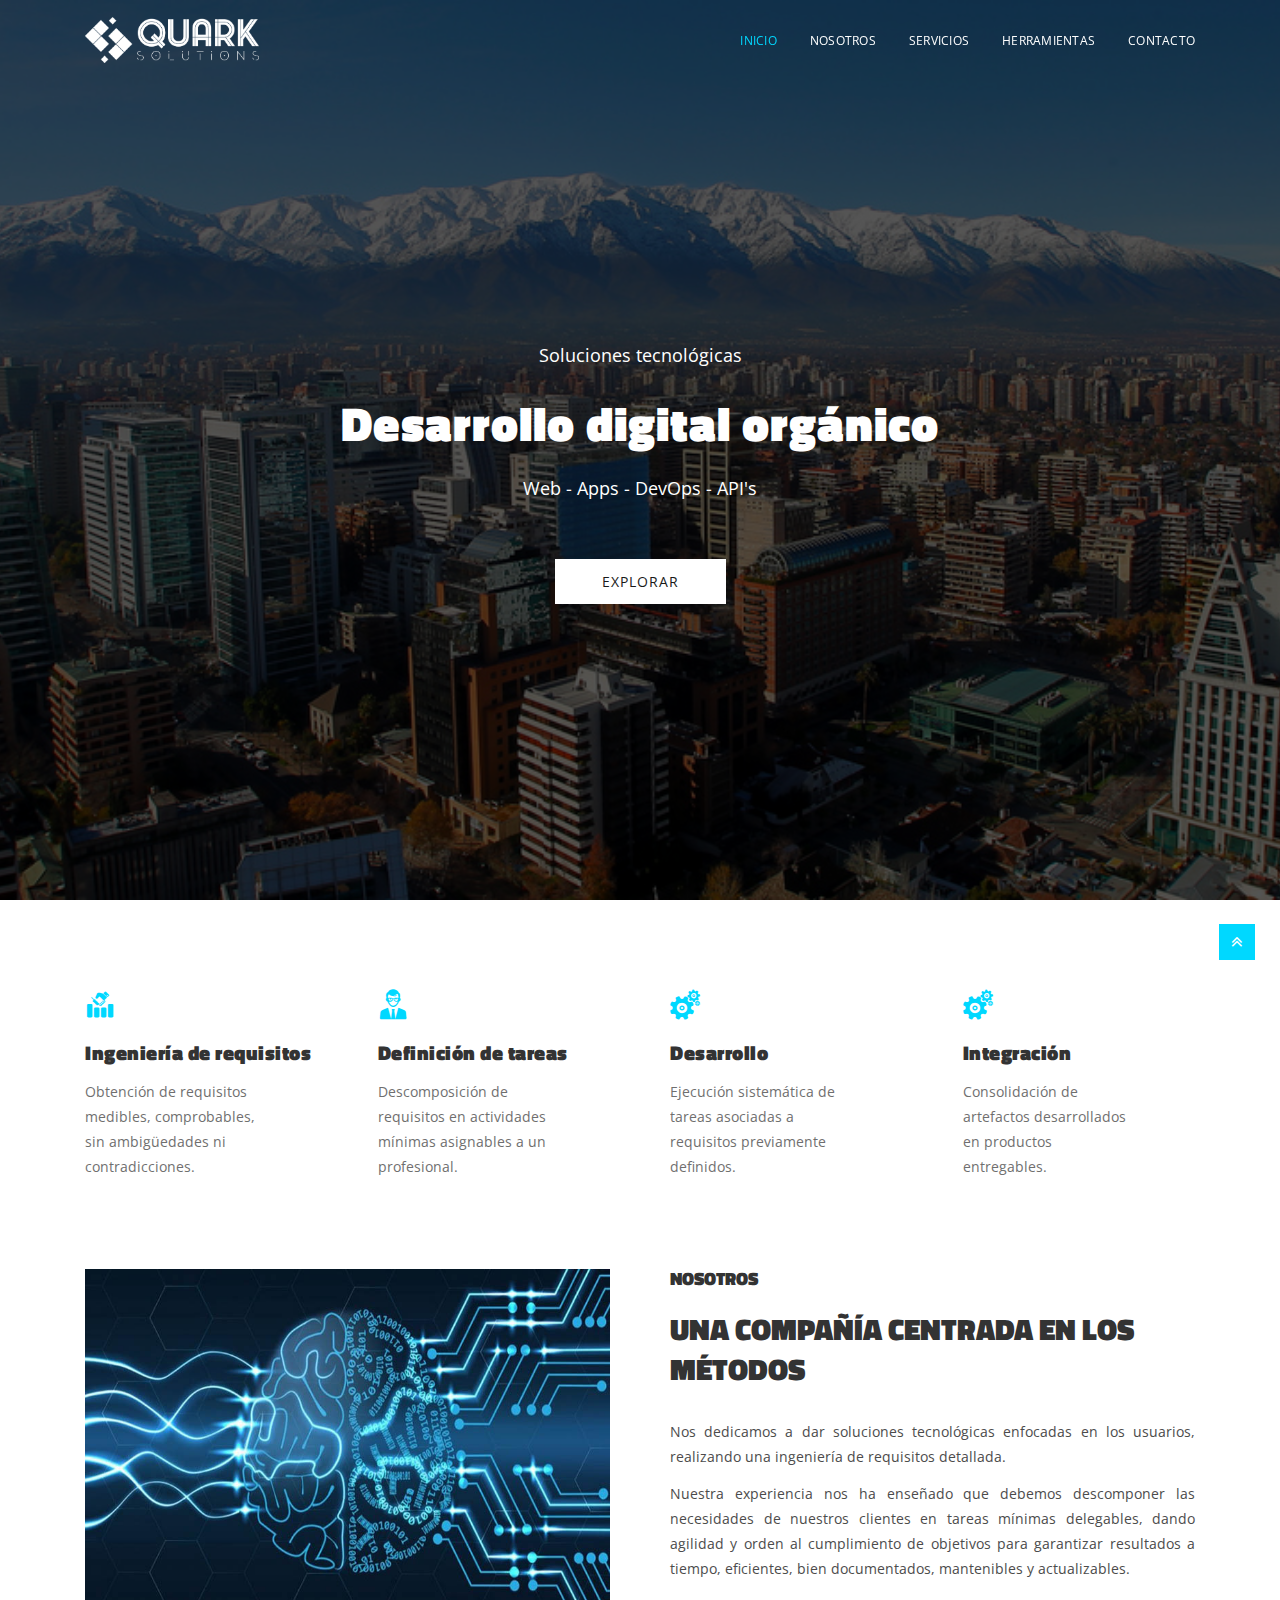
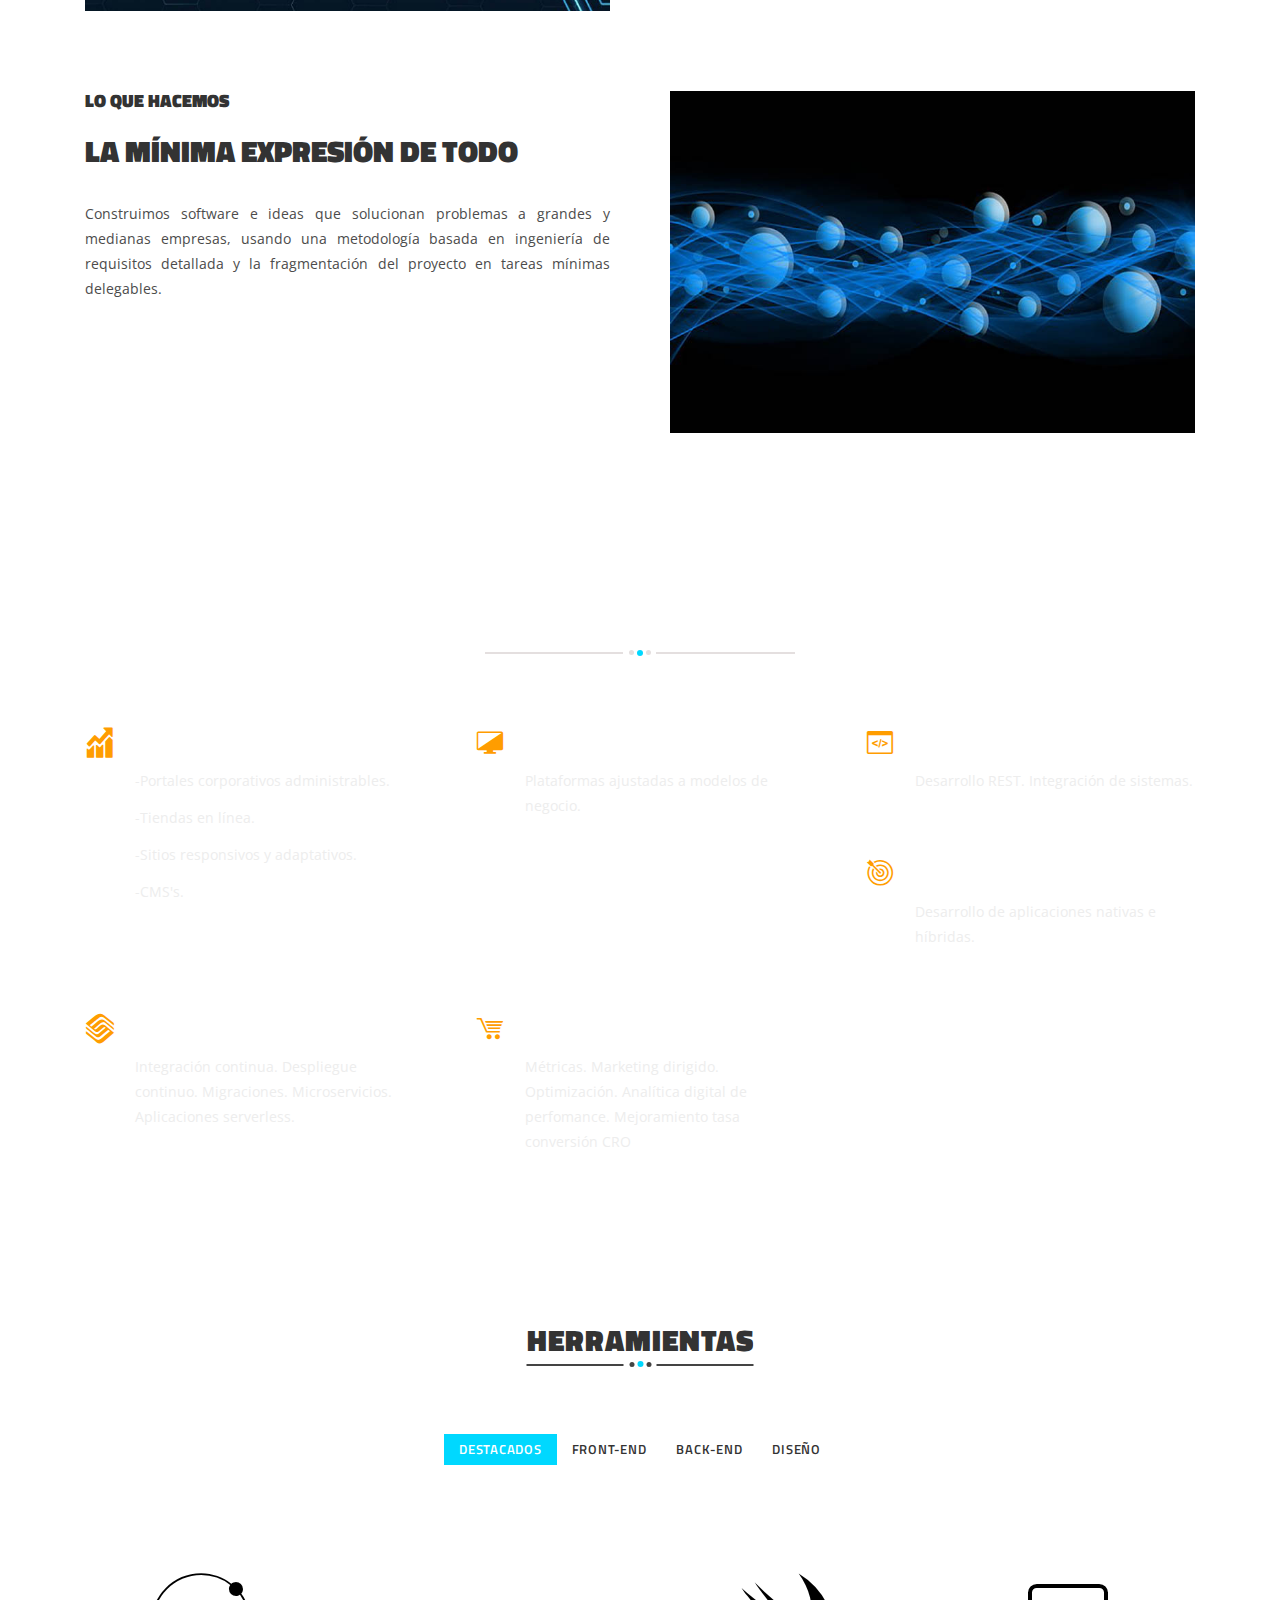
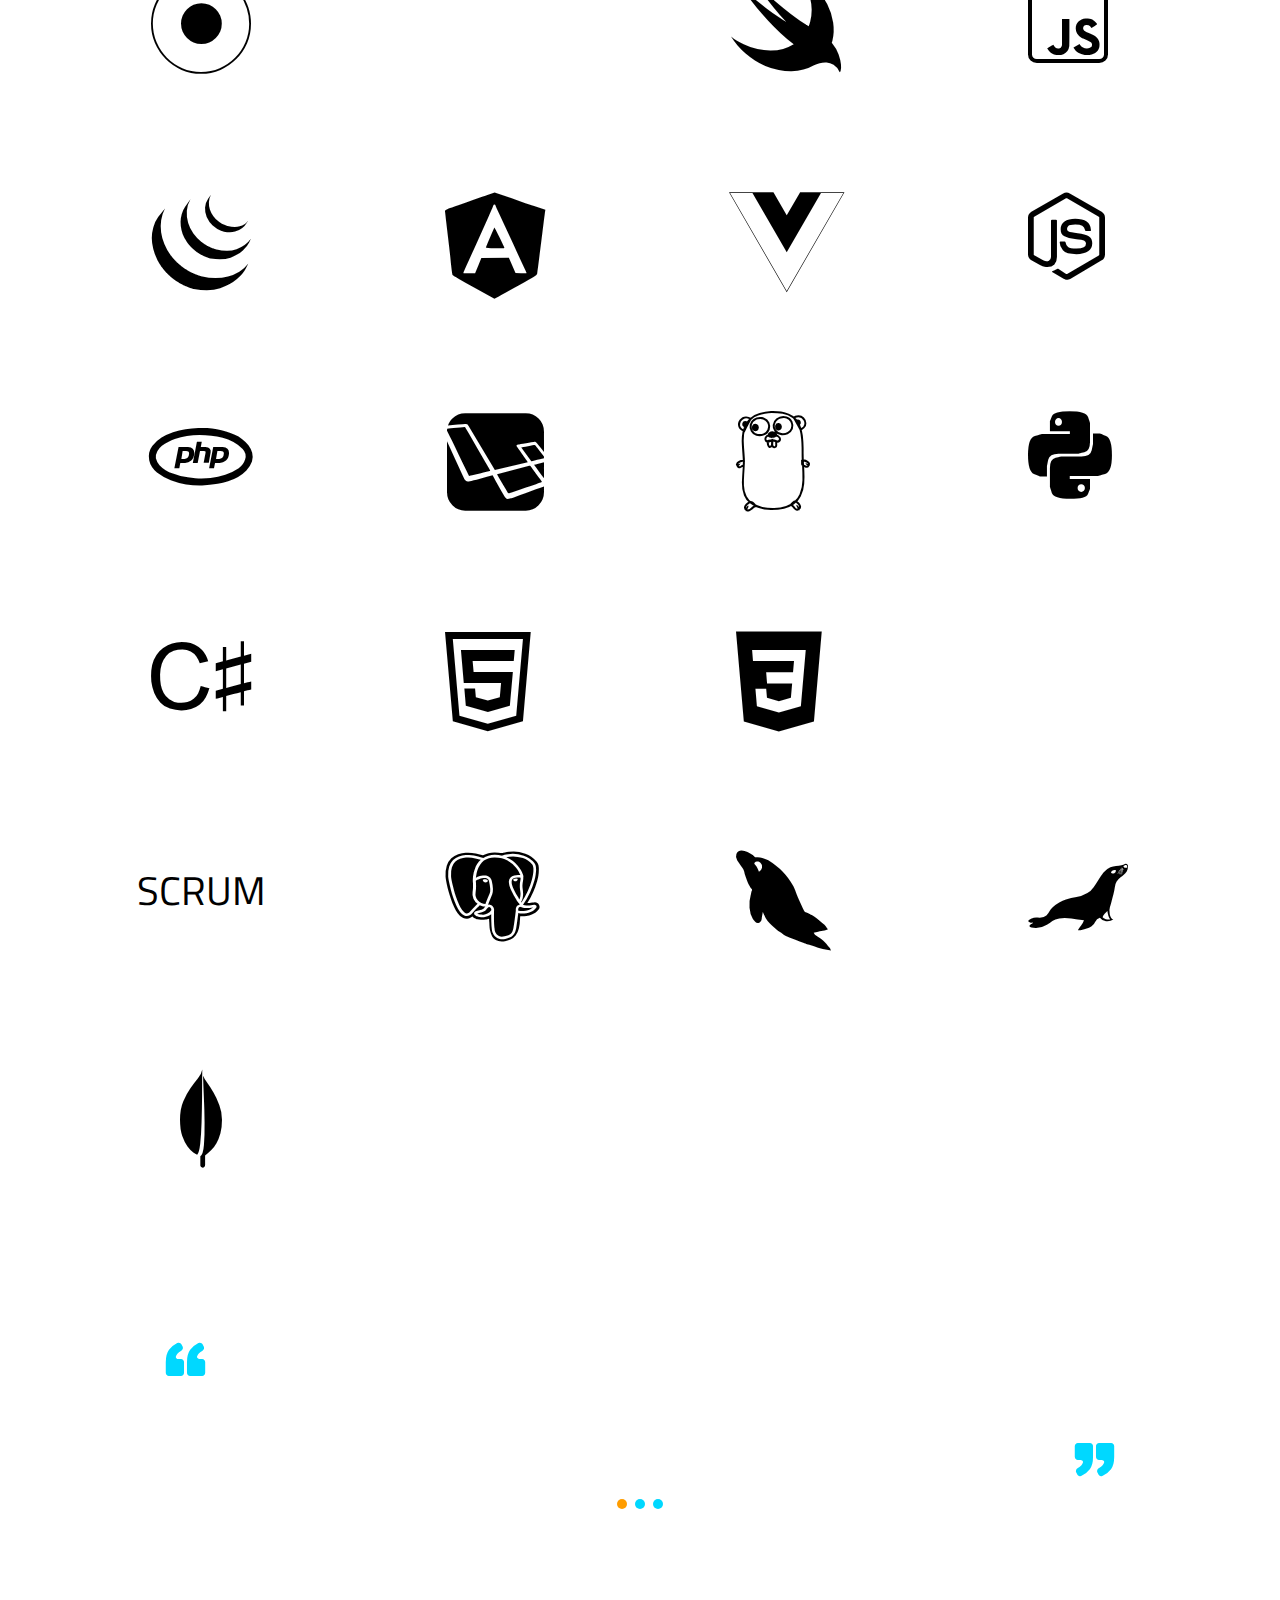
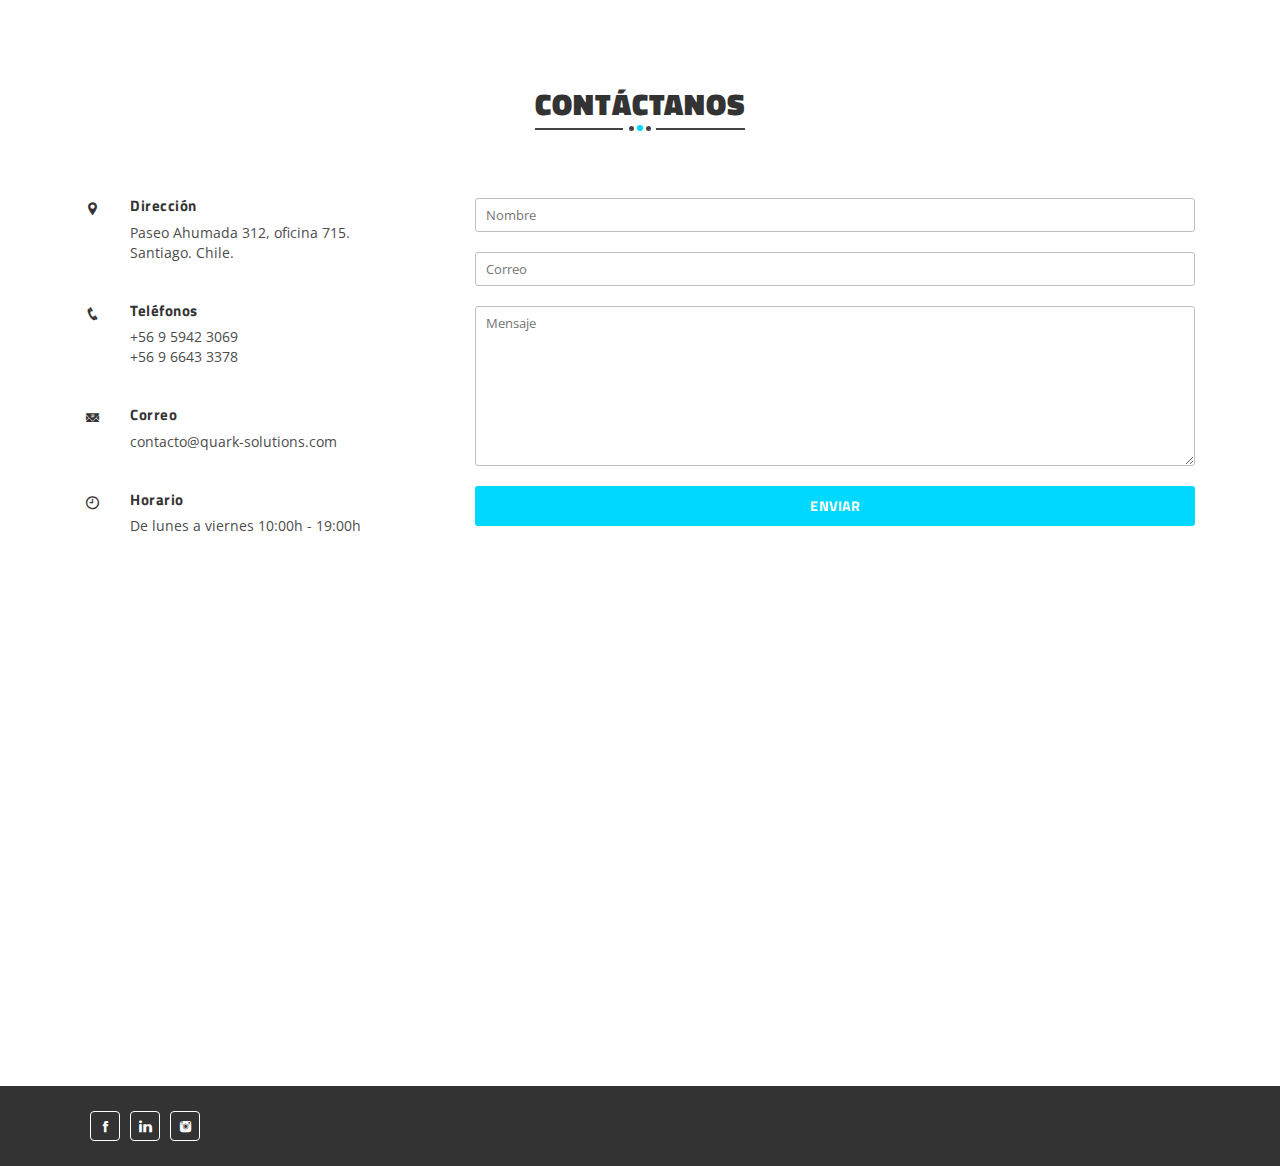
<file: index.html>
<!doctype html>
<html class="no-js" lang="en">

<head>
    <!-- Page Title -->
    <meta charset="utf-8">
    <meta http-equiv="x-ua-compatible" content="ie=edge">
    <meta name="viewport" content="width=device-width, initial-scale=1">
    <title>Quark Solutions</title>
    <meta charset="UTF-8">
    <meta http-equiv="imagetoolbar" content="no">
    <meta http-equiv="X-UA-Compatible" content="IE=edge">
    <meta name="description"
        content="Soluciones tecnológicas enfocadas en los usuarios, realizando ingeniería de requisitos detallada. Descomponemos las necesidades de nuestros clientes en tareas mínimas delegables, dando agilidad y orden al cumplimiento de objetivos para garantizar resultados a tiempo, eficientes, bien documentados, mantenibles y actualizables.">
    <meta name="keywords" content="Software, Desarrollo, Tecnología, Chile, WordPress, Angular">
    <meta property="og:site_name" content="Quark Solutions">
    <meta property="og:type" content="website">
    <meta property="og:title" content="Quark Solutions">
    <meta property="og:url" content="https://quark-solutions.cl/">
    <meta property="og:description"
        content="Soluciones tecnológicas enfocadas en los usuarios, realizando ingeniería de requisitos detallada. Descomponemos las necesidades de nuestros clientes en tareas mínimas delegables, dando agilidad y orden al cumplimiento de objetivos para garantizar resultados a tiempo, eficientes, bien documentados, mantenibles y actualizables.">
    <meta property="og:image" content="http://alumbra.nahuelvalentini.com/img/quark-solutions-card.png">
    <meta name="twitter:card" content="summary_large_image">
    <meta name="twitter:description"
        content="Soluciones tecnológicas enfocadas en los usuarios, realizando ingeniería de requisitos detallada. Descomponemos las necesidades de nuestros clientes en tareas mínimas delegables, dando agilidad y orden al cumplimiento de objetivos para garantizar resultados a tiempo, eficientes, bien documentados, mantenibles y actualizables.">
    <meta name="twitter:title" content="Quark Solutions - Fragmentar para solucionar">
    <meta name="twitter:image" content="http://alumbra.nahuelvalentini.com/img/quark-solutions-card.png">
    <!-- <meta name="twitter:site" content="@quark-solutions"> -->
    <meta name="pinterest" content="nohover">

    <!-- Favicon Icon -->
    <link rel="icon" href="img/favicon.png">
    <!-- fonts -->
    <link rel="stylesheet" href="https://use.fontawesome.com/releases/v5.8.1/css/all.css"
        integrity="sha384-50oBUHEmvpQ+1lW4y57PTFmhCaXp0ML5d60M1M7uH2+nqUivzIebhndOJK28anvf" crossorigin="anonymous">
    <link rel="stylesheet" href="css/font-mfizz.css">
    <!-- CSS -->
    <link rel="stylesheet" href="css/plugins.css">
    <link rel="stylesheet" href="css/style.css">
    <link rel="stylesheet" href="css/custom.css">
    <!-- Modernizr -->
    <script src="js/vendor/modernizr-2.8.3.min.js"></script>
    <!-- HTML5 Shim and Respond.js IE8 support of HTML5 elements and media queries -->
    <!-- WARNING: Respond.js doesn't work if you view the page via file:// -->
    <!--[if lt IE 9]>
        <script src="https://oss.maxcdn.com/libs/html5shiv/3.7.0/html5shiv.js"></script>
        <script src="https://oss.maxcdn.com/libs/respond.js/1.4.2/respond.min.js"></script>
    <![endif]-->
    <meta name="google-site-verification" content="425Gk-NSj2pLgRG2UzhjTYSrIGn9KM_1myoyG3RVQn0" />    
</head>

<body>
    <!-- Start Preloader -->
    <div id="preloader">
        <div class="preloader-wave"></div>
    </div>
    <!-- End Preloader -->

    <!-- Start WaitLoader -->
    <div id="waitloader">
        <div class="preloader-wave"></div>
    </div>
    <!-- End WaitLoader -->

    <!-- Start Site Header -->
    <header class="site-header">
        <div class="container header-wrap">
            <div class="site-branding">
                <!-- For Image Logo -->
                <a href="index.html" class="custom-logo-link">
                    <img src="img/logo.png" alt="Logo Quark Solutions" class="custom-logo">
                </a>
                <!-- For Site Title -->
                <!-- <span class="site-title">
                    <a href="index.html">QUARK SOLUTIONS</a>
                </span> -->
            </div>
            <nav class="primary-nav">
                <ul class="primary-nav-list nav">
                    <li class="menu-item">
                        <a href="#home">INICIO</a>
                    </li>
                    <li class="menu-item">
                        <a href="#about">NOSOTROS</a>
                    </li>
                    <li class="menu-item">
                        <a href="#service">SERVICIOS</a>
                    </li>
                    <li class="menu-item">
                        <a href="#work">HERRAMIENTAS</a>
                    </li>
                    <!--                     <li class="menu-item">
                        <a href="#team">EQUIPO</a>
                    </li> -->
                    <li class="menu-item">
                        <a href="#contact">CONTACTO</a>
                    </li>
                </ul>
            </nav>
        </div>
        <!-- .header-wrap -->
    </header>
    <!-- End Site Header -->

    <!-- Start Hero Section background-image: url(img/hero-bg.jpg) -->
    <section class="hero text-center" id="home">
        <div class="single-slide parallax" style="background-color: BLACK; background-image: url(img/hero-bg.jpg) ">
            <div class="container">
                <h3>Soluciones tecnológicas</h3>
                <h1>Desarrollo digital orgánico</h1>
                <h3>Web - Apps - DevOps - API's</h3>
                <div class="hero-btn-wrap text-center">
                    <a href="#about" class="hero-btn">EXPLORAR</a>
                </div>
            </div>
        </div>
        <!-- .single-slider -->
    </section>
    <!-- End Hero Section -->

    <!-- Start Feature Section -->
    <section class="feature section" id="about">
        <div class="container">
            <div class="row">
                <div class="col-sm-3">
                    <div class="single-feature">
                        <i class="icofont icofont-deal"></i>
                        <h3>Ingeniería de requisitos</h3>
                        <p>Obtención de requisitos medibles, comprobables, sin ambigüedades ni contradicciones.</p>
                    </div>
                </div>
                <!-- .col -->
                <div class="col-sm-3">
                    <div class="single-feature">
                        <i class="icofont icofont-man-in-glasses"></i>
                        <h3>Definición de tareas</h3>
                        <p>Descomposición de requisitos en actividades mínimas asignables a un profesional.</p>
                    </div>
                </div>
                <!-- .col -->
                <div class="col-sm-3">
                    <div class="single-feature">
                        <i class="icofont icofont-ui-settings"></i>
                        <h3>Desarrollo</h3>
                        <p>Ejecución sistemática de tareas asociadas a requisitos previamente definidos.</p>
                    </div>
                </div>
                <!-- .col -->
                <div class="col-sm-3">
                    <div class="single-feature">
                        <i class="icofont icofont-ui-settings"></i>
                        <h3>Integración</h3>
                        <p>Consolidación de artefactos desarrollados en productos entregables.</p>
                    </div>
                </div>
                <!-- .col -->
            </div>
        </div>
    </section>
    <!-- End Feature Section -->

    <!-- Start About Section -->
    <section class="about section">
        <div class="container">
            <div class="row about-us">
                <div class="col-md-6">
                    <div class="about-img">
                        <img src="img/about-img-custom-1.jpg" alt="">
                    </div>
                </div>
                <!-- .col -->
                <div class="col-md-6">
                    <div class="about-details">
                        <h3>NOSOTROS</h3>
                        <h2>UNA COMPAÑÍA CENTRADA EN LOS MÉTODOS </h2>
                        <p>Nos dedicamos a dar soluciones tecnológicas enfocadas en los usuarios, realizando una
                            ingeniería
                            de requisitos detallada.</p>
                        <p>Nuestra experiencia nos ha enseñado que debemos descomponer las necesidades de nuestros
                            clientes
                            en tareas mínimas delegables, dando agilidad y orden al cumplimiento de objetivos para
                            garantizar
                            resultados a tiempo, eficientes, bien documentados, mantenibles y actualizables.
                        </p>
                    </div>
                </div>
                <!-- .col -->
            </div>
            <!-- .row -->
            <div class="row what-we-do">
                <div class="col-md-6">
                    <div class="about-details">
                        <h3>LO QUE HACEMOS</h3>
                        <h2>LA MÍNIMA EXPRESIÓN DE TODO</h2>
                        <p>Construimos software e ideas que solucionan problemas a grandes y medianas empresas, usando
                            una metodología
                            basada en ingeniería de requisitos detallada y la fragmentación del proyecto en tareas
                            mínimas
                            delegables.
                        </p>
                    </div>
                </div>
                <!-- .col -->
                <div class="col-md-6">
                    <div class="about-img">
                        <img src="img/about-img-custom-2.jpg" alt="">
                    </div>
                </div>
                <!-- .col -->
            </div>
            <!-- .row -->
        </div>
    </section>
    <!-- End About Section -->

    <!-- Start Service Section -->
    <section class="service section" id="service">
        <div class="container">
            <div class="section-header white text-center">
                <h2>NUESTROS SERVICIOS</h2>
                <span class="section-separator"></span>
            </div>
            <div class="row">
                <div class="col-sm-6 col-md-4">
                    <div class="single-service">
                        <i class="icofont icofont-chart-histogram"></i>
                        <h3>WEBSITES</h3>
                        <p>-Portales corporativos administrables.</p>
                        <p>-Tiendas en línea.</p>
                        <p>-Sitios responsivos y adaptativos.</p>
                        <p>-CMS's.</p>
                    </div>
                </div>
                <!-- .col -->
                <div class="col-sm-6 col-md-4">
                    <div class="single-service">
                        <i class="icofont icofont-contrast"></i>
                        <h3>SISTEMAS DE INFORMACIÓN</h3>
                        <p>Plataformas ajustadas a modelos de negocio.</p>
                    </div>
                </div>
                <!-- .col -->
                <div class="col-sm-6 col-md-4">
                    <div class="single-service">
                        <i class="icofont icofont-code"></i>
                        <h3>API's</h3>
                        <p>Desarrollo REST. Integración de sistemas.</p>
                    </div>
                </div>
                <!-- .col -->
                <div class="col-sm-6 col-md-4">
                    <div class="single-service">
                        <i class="icofont icofont-dart"></i>
                        <h3>APPS MÓVILES</h3>
                        <p>Desarrollo de aplicaciones nativas e híbridas.</p>
                    </div>
                </div>
                <!-- .col -->
                <div class="col-sm-6 col-md-4">
                    <div class="single-service">
                        <i class="icofont icofont-brand-china-mobile"></i>
                        <h3>CLOUD COMPUTING</h3>
                        <p>Integración continua. Despliegue continuo. Migraciones. Microservicios. Aplicaciones
                            serverless.
                        </p>
                    </div>
                </div>
                <!-- .col -->
                <div class="col-sm-6 col-md-4">
                    <div class="single-service">
                        <i class="icofont icofont-cart-alt"></i>
                        <h3>SERVICIOS SEO Y SEM</h3>
                        <p>Métricas. Marketing dirigido. Optimización. Analítica digital de perfomance. Mejoramiento
                            tasa conversión
                            CRO
                        </p>
                    </div>
                </div>
                <!-- .col -->
            </div>
        </div>
    </section>
    <!-- End Service Section -->

    <!-- Start Portfolio Section -->
    <section class="portfolio-wrap section container" id="work">
        <div class="section-header text-center">
            <h2>HERRAMIENTAS</h2>
            <span class="section-separator"></span>
        </div>
        <div class="portfolio-filter text-center">
            <ul>
                <li class="active">
                    <a href="#" data-filter="*">DESTACADOS</a>
                </li>
                <li>
                    <a href="#" data-filter=".item-1">FRONT-END</a>
                </li>
                <li>
                    <a href="#" data-filter=".item-2">BACK-END</a>
                </li>
                <li>
                    <a href="#" data-filter=".item-3">DISEÑO</a>
                </li>
            </ul>
        </div>
        <!-- .portfolio-filter-area -->
        <div class="portfolio gutter-less zoom-gallery">
            <div class="grid-sizer"></div>
            <div class="portfolio-item ">
                <a class="item-inner">
                    <div data-icon class="icon-ionic"></div>
                    <img src="img/port-01.jpg" alt="">
                    <div class="hover-text">
                        <h3>Ionic</h3>
                        <h4>Framework de APP's móviles híbridas basadas en HTML5</h4>
                    </div>
                </a>
            </div>
            <!-- .portfolio-item -->
            <div class="portfolio-item ">
                <a class="item-inner">
                    <div class="fab fa-android"></div>
                    <img src="img/port-01.jpg" alt="">
                    <div class="hover-text">
                        <h3>Android</h3>
                        <h4>Desarrollo nativo Android</h4>
                    </div>
                </a>
            </div>
            <!-- .portfolio-item -->
            <div class="portfolio-item ">
                <a class="item-inner">
                    <div data-icon class="icon-swift"></div>
                    <img src="img/port-01.jpg" alt="">
                    <div class="hover-text">
                        <h3>Iphone</h3>
                        <h4>Desarrollo nativo Iphone</h4>
                    </div>
                </a>
            </div>
            <!-- .portfolio-item -->
            <div class="portfolio-item  item-1">
                <a class="item-inner">
                    <div data-icon class="icon-javascript"></div>
                    <img src="img/port-01.jpg" alt="">
                    <div class="hover-text">
                        <h3>JavaScript</h3>
                        <h4>Lenguaje de programación</h4>
                    </div>
                </a>
            </div>
            <!-- .portfolio-item -->
            <div class="portfolio-item  item-1">
                <a class="item-inner">
                    <div data-icon class="icon-jquery"></div>
                    <img src="img/port-01.jpg" alt="">
                    <div class="hover-text">
                        <h3>jQuery</h3>
                        <h4>Librería JS</h4>
                    </div>
                </a>
            </div>
            <!-- .portfolio-item -->
            <div class="portfolio-item  item-1">
                <a class="item-inner">
                    <div data-icon class="icon-angular"></div>
                    <img src="img/port-01.jpg" alt="">
                    <div class="hover-text">
                        <h3>Angular</h3>
                        <h4>Framework JS</h4>
                    </div>
                </a>
            </div>
            <!-- .portfolio-item -->
            <div class="portfolio-item  item-1">
                <a class="item-inner">
                    <div data-icon class="icon-vuejs"></div>
                    <img src="img/port-01.jpg" alt="">
                    <div class="hover-text">
                        <h3>Vue JS</h3>
                        <h4>Framework JS</h4>
                    </div>
                </a>
            </div>
            <!-- .portfolio-item -->
            <div class="portfolio-item item-2">
                <a class="item-inner">
                    <div data-icon class="icon-nodejs"></div>
                    <img src="img/port-01.jpg" alt="">
                    <div class="hover-text">
                        <h3>Node.js</h3>
                        <h4>Entorno Javascript del lado del servidor</h4>
                    </div>
                </a>
            </div>
            <!-- .portfolio-item -->
            <div class="portfolio-item  item-2">
                <a class="item-inner">
                    <div data-icon class="icon-php"></div>
                    <img src="img/port-01.jpg" alt="">
                    <div class="hover-text">
                        <h3>PHP</h3>
                        <h4>Lenguaje de programación</h4>
                    </div>
                </a>
            </div>
            <!-- .portfolio-item -->
            <div class="portfolio-item item-2">
                <a class="item-inner">
                    <div data-icon class="icon-laravel"></div>
                    <img src="img/port-01.jpg" alt="">
                    <div class="hover-text">
                        <h3>Laravel</h3>
                        <h4>Framework PHP</h4>
                    </div>
                </a>
            </div>
            <!-- .portfolio-item -->
            <div class="portfolio-item  item-2">
                <a class="item-inner">
                    <div data-icon class="icon-go"></div>
                    <img src="img/port-01.jpg" alt="">
                    <div class="hover-text">
                        <h3>Go</h3>
                        <h4>Lenguaje de programación concurrente compilado</h4>
                    </div>
                </a>
            </div>
            <!-- .portfolio-item -->
            <div class="portfolio-item  item-2">
                <a class="item-inner">
                    <div data-icon class="icon-python"></div>
                    <img src="img/port-01.jpg" alt="">
                    <div class="hover-text">
                        <h3>Python</h3>
                        <h4>Lenguaje concurrente compilado</h4>
                    </div>
                </a>
            </div>
            <!-- .portfolio-item -->
            <div class="portfolio-item item-1 item-2">
                <a class="item-inner">
                    <div data-icon class="icon-csharp"></div>
                    <img src="img/port-01.jpg" alt="">
                    <div class="hover-text">
                        <h3>C#</h3>
                        <h4>Lenguaje orientado a objetos</h4>
                    </div>
                </a>
            </div>
            <!-- .portfolio-item -->
            <div class="portfolio-item item-1">
                <a class="item-inner">
                    <div data-icon class="icon-html5"></div>
                    <img src="img/port-01.jpg" alt="">
                    <div class="hover-text">
                        <h3>HTML 5</h3>
                        <h4>Lenguaje de marcado web</h4>
                    </div>
                </a>
            </div>
            <!-- .portfolio-item -->
            <div class="portfolio-item item-1">
                <a class="item-inner">
                    <div data-icon class="icon-css3-alt"></div>
                    <img src="img/port-01.jpg" alt="">
                    <div class="hover-text">
                        <h3>CSS 3</h3>
                        <h4>Lenguaje de hojas de estilos en cascada</h4>
                    </div>
                </a>
            </div>
            <!-- .portfolio-item -->
            <div class="portfolio-item ">
                <a class="item-inner">
                    <div class="fas fa-infinity"></div>
                    <img src="img/port-01.jpg" alt="">
                    <div class="hover-text">
                        <h3>DevOps</h3>
                        <h4>Metodología de desarrollo de software</h4>
                    </div>
                </a>
            </div>
            <!-- .portfolio-item -->

            <div class="portfolio-item ">
                <a class="item-inner">
                    <div data-icon class="icon-scrum"></div>
                    <img src="img/port-01.jpg" alt="">
                    <div class="hover-text">
                        <h3>Scrum</h3>
                        <h4>Metodología ágil de gestión</h4>
                    </div>
                </a>
            </div>
            <!-- .portfolio-item -->

            <div class="portfolio-item ">
                <a class="item-inner">
                    <div data-icon class="icon-postgres"></div>
                    <img src="img/port-01.jpg" alt="">
                    <div class="hover-text">
                        <h3>PostgreSQL</h3>
                        <h4>Sistema de base de datos relacional</h4>
                    </div>
                </a>
            </div>

            <!-- .portfolio-item -->
            <div class="portfolio-item ">
                <a class="item-inner">
                    <div data-icon class="icon-mysql-alt"></div>
                    <img src="img/port-01.jpg" alt="">
                    <div class="hover-text">
                        <h3>MySQL</h3>
                        <h4>Sistema de base de datos relacional</h4>
                    </div>
                </a>
            </div>

            <!-- .portfolio-item -->
            <div class="portfolio-item ">
                <a class="item-inner">
                    <div data-icon class="icon-mariadb"></div>
                    <img src="img/port-01.jpg" alt="">
                    <div class="hover-text">
                        <h3>MariaDB</h3>
                        <h4>Sistema de base de datos relacional</h4>
                    </div>
                </a>
            </div>

            <!-- .portfolio-item -->
            <div class="portfolio-item ">
                <a class="item-inner">
                    <div data-icon class="icon-mongodb"></div>
                    <img src="img/port-01.jpg" alt="">
                    <div class="hover-text">
                        <h3>MongoDB</h3>
                        <h4>Sistema de base de datos no relacional</h4>
                    </div>
                </a>
            </div>

            <!-- .portfolio-item -->
            <div class="portfolio-item item-3">
                <a class="item-inner">
                    <div class="fab fa-adobe"></div>
                    <img src="img/port-01.jpg" alt="">
                    <div class="hover-text">
                        <h3>Adobe Creative Cloud</h3>
                        <h4>Software de diseño</h4>
                    </div>
                </a>
            </div>
            <!-- .portfolio-item -->
            <div class="portfolio-item item-3">
                <a class="item-inner">
                    <div class="fab fa-sketch"></div>
                    <img src="img/port-01.jpg" alt="">
                    <div class="hover-text">
                        <h3>Sketch</h3>
                        <h4>Software de diseño</h4>
                    </div>
                </a>
            </div>
            <!-- .portfolio-item -->
            <div class="portfolio-item item-1">
                <a class="item-inner">
                    <div class="fab fa-sass"></div>
                    <img src="img/port-01.jpg" alt="">
                    <div class="hover-text">
                        <h3>SASS</h3>
                        <h4>Procesador de hojas de estilos</h4>
                    </div>
                </a>
            </div>
            <!-- .portfolio-item -->
        </div>
        <!-- .portfolio -->
    </section>
    <!-- End Portfolio Section -->

    <!-- Start Team Section -->

    <!-- <section class="team section" id="team">
        <div class="container">
            <div class="section-header text-center">
                <h2>TEAM MEMBER</h2>
                <span class="section-separator"></span>
            </div>
            <div class="row">
                <div class="col-sm-6 col-md-3">
                    <div class="team-member">
                        <div class="member-img">
                            <img src="img/member1.jpg" alt="">
                            <div class="member-social-btn">
                                <a href="#">
                                    <i class="fa fa-facebook"></i>
                                </a>
                                <a href="#">
                                    <i class="fa fa-linkedin"></i>
                                </a>
                                <a href="#">
                                    <i class="fa fa-skype"></i>
                                </a>
                            </div>
                        </div>
                        <div class="member-details">
                            <h3>JOSÉ SÁNCHEZ</h3>
                            <span>Gerente General</span>
                        </div>
                    </div>
                </div>
                
                <div class="col-sm-6 col-md-3">
                    <div class="team-member">
                        <div class="member-img">
                            <img src="img/member2.jpg" alt="">
                            <div class="member-social-btn">
                                <a href="#">
                                    <i class="fa fa-facebook"></i>
                                </a>
                                <a href="#">
                                    <i class="fa fa-linkedin"></i>
                                </a>
                                <a href="#">
                                    <i class="fa fa-skype"></i>
                                </a>
                            </div>
                        </div>
                        <div class="member-details">
                            <h3>JOSÉ RODRÍGUEZ</h3>
                            <span>Gerente de Proyectos</span>
                        </div>
                    </div>
                </div>
                
                <div class="col-sm-6 col-md-3">
                    <div class="team-member">
                        <div class="member-img">
                            <img src="img/member4.jpg" alt="">
                            <div class="member-social-btn">
                                <a href="#">
                                    <i class="fa fa-facebook"></i>
                                </a>
                                <a href="#">
                                    <i class="fa fa-linkedin"></i>
                                </a>
                                <a href="#">
                                    <i class="fa fa-skype"></i>
                                </a>
                            </div>
                        </div>
                        <div class="member-details">
                            <h3>OSCAR AROCHA</h3>
                            <span>Gerente de Arquitectura y Gestión de Procesos</span>
                        </div>
                    </div>
                </div>
                
                <div class="col-sm-6 col-md-3">
                    <div class="team-member">
                        <div class="member-img">
                            <img src="img/member3.jpg" alt="">
                            <div class="member-social-btn">
                                <a href="#">
                                    <i class="fa fa-facebook"></i>
                                </a>
                                <a href="#">
                                    <i class="fa fa-linkedin"></i>
                                </a>
                                <a href="#">
                                    <i class="fa fa-skype"></i>
                                </a>
                            </div>
                        </div>
                        <div class="member-details">
                            <h3>NAHUEL VALENTINI</h3>
                            <span>Gerente Creativo</span>
                        </div>
                    </div>
                </div>
            </div>
        </div>
    </section> -->
    <!-- End Team Section -->

    <!-- Start Testimonial Section -->
    <div class="testimonial-wrap section">
        <div class="container">
            <div class="testimonial owl-carousel text-center">
                <blockquote>
                    Sé un punto de referencia de calidad. Algunas personas no están acostumbradas a un ambiente donde la
                    excelencia es aceptada.
                    <small>Steve Jobs.</small>
                </blockquote>
                <blockquote>
                    El mundo que hemos creado es un proceso de nuestro pensamiento. No se puede cambiar sin cambiar
                    nuestra forma de pensar.
                    <small>Albert Einstein.</small>
                </blockquote>
                <blockquote>
                    Limitar nuestra atención a cuestiones terrestres sería limitar el espíritu humano. El mayor enemigo
                    del conocimiento no es la ignorancia, sino la ilusión del conocimiento.
                    <small>Stephen Hawking.</small>
                </blockquote>
            </div>
            <!-- .testimonial -->
        </div>
    </div>
    <!-- End Testimonial Section -->

    <!-- Start Contact Section -->
    <section class="contact section" id="contact">
        <div class="container">
            <div class="section-header text-center">
                <h2>CONTÁCTANOS</h2>
                <span class="section-separator"></span>
            </div>
            <div class="row">
                <div class="col-sm-4">
                    <div class="contact-info">
                        <div class="single-info">
                            <i class="icofont icofont-location-pin"></i>
                            <h3>Dirección</h3>
                            <p>Paseo Ahumada 312, oficina 715. Santiago. Chile.</p>
                        </div>
                        <!-- .single-info -->
                        <div class="single-info">
                            <i class="icofont icofont-phone"></i>
                            <h3>Teléfonos</h3>
                            <p>+56 9
                                <span phone1></span> 3069</p>
                            <p>+56 9
                                <span phone2></span> 3378</p>
                        </div>
                        <!-- .single-info -->
                        <div class="single-info">
                            <i class="icofont icofont-email"></i>
                            <h3>Correo</h3>
                            <p>cont<span hu></span>com</p>
                        </div>
                        <!-- .single-info -->
                        <div class="single-info">
                            <i class="icofont icofont-clock-time"></i>
                            <h3>Horario</h3>
                            <p> De lunes a viernes 10:00h - 19:00h</p>
                        </div>
                        <!-- .single-info -->
                    </div>
                </div>
                <!-- .col -->
                <div class="col-sm-8">
                    <div class="cf-msg"></div>
                    <form action="mailer/enviaCorreo.php" class="contact-form" method="post" id="cf">
                        <input type="text" placeholder="Nombre" id="name" name="name">
                        <input type="email" placeholder="Correo" id="email" name="email">
                        <textarea cols="30" rows="10" placeholder="Mensaje" name="msg" id="msg"></textarea>
                        <button type="submit" class="t-btn submit-btn cont-submit btn-contact" id="submit"
                            name="submit">Enviar</button>
                        <div class="google-recaptcha-container">
                            <div class="google-recaptcha" id="google_recaptcha">
                            </div>
                        </div>
                    </form>
                </div>
                <!-- .col -->
            </div>
        </div>
    </section>
    <!-- End Contact Section -->

    <!-- Start Map Section  -->
    <div class="map-wrap">
        <div class="google-map">
            <iframe id="maps"
                src='//www.google.com/maps/embed?pb=!1m18!1m12!1m3!1d3329.3803046068087!2d-70.65388878466759!3d-33.43939708077707!2m3!1f0!2f0!3f0!3m2!1i1024!2i768!4f13.1!3m3!1m2!1s0x9662c5a474b3ff6b%3A0x63dfc33f586bee7d!2sPaseo+Ahumada+312%2C+Santiago%2C+Regi%C3%B3n+Metropolitana!5e0!3m2!1ses!2scl!4v1555029233828!5m2!1ses!2scl'
                width="100%" height="450" frameborder="0" style="border:0" allowfullscreen async defer></iframe>
        </div>
        <!-- .google-map -->
    </div>
    <!-- End Map Section  -->

    <!-- Start Footer -->
    <footer class="site-footer black-bg">
        <div class="container">
            <div class="social-btn">
                <a class="social-media" href="https://www.facebook.com/QuarkSolutionsEnterprise" target="_blank">
                    <i class="icofont icofont-social-facebook"></i>
                </a>
                <a class="social-media" href="https://www.linkedin.com/in/quark-solutions-spa-a20931179"
                    target="_blank">
                    <i class="icofont icofont-brand-linkedin"></i>
                </a>
                <a class="social-media" href="https://www.instagram.com/quarksolutionsenterprise" target="_blank">
                    <i class="icofont icofont-social-instagram"></i>
                </a>
            </div>
        </div>
    </footer>
    <!-- End Footer -->

    <!-- Scripts -->
    <script src="js/vendor/jquery-3.2.0.min.js"></script>
    <script src="js/plugins.js"></script>
    <script src="js/main.js"></script>
    <script src="js/enviaMail.js"></script>
    <script src='https://www.google.com/recaptcha/api.js?onload=onloadCallback&render=explicit&hl=es' async defer></script>
    <script type="text/javascript">
        var onloadCallback = function () {
            recaptcha = grecaptcha.render('google_recaptcha', {
                'sitekey': '6LfVsaAUAAAAAPZyW5TwFddU8jfAzZfqlJkEIoFH',
                'callback': setIndSend
            });
        };
    </script>
    <!-- Global site tag (gtag.js) - Google Analytics -->
    <script async src="https://www.googletagmanager.com/gtag/js?id=UA-140161167-1"></script>
    <script>
      window.dataLayer = window.dataLayer || [];
      function gtag(){dataLayer.push(arguments);}
      gtag('js', new Date());

      gtag('config', 'UA-140161167-1');
    </script>


</body>

</html>
</file>
<file: css/font-mfizz.css>
/*!
 * Font Mfizz 2.4.1
 * Copyright 2013-2017 Fizzed, Inc.
 * MIT License
 *
 * Project: http://fizzed.com/oss/font-mfizz
 *
 * The font designed for technology and software geeks representing programming
 * languages, operating systems, software engineering, and technology.
 *
 * Fizzed, Inc.
 * Web: http://fizzed.com/
 * Twitter: http://twitter.com/fizzed_inc
 */

@font-face {
  font-family: "FontMfizz";
  src: url("../fonts/font-mfizz.eot");
  src: url("../fonts/font-mfizz.eot?#iefix") format("embedded-opentype"),
       url("../fonts/font-mfizz.woff") format("woff"),
       url("../fonts/font-mfizz.ttf") format("truetype"),
       url("../fonts/font-mfizz.svg#font-mfizz") format("svg");
  font-weight: normal;
  font-style: normal;
}

@media screen and (-webkit-min-device-pixel-ratio:0) {
  @font-face {
    font-family: "FontMfizz";
    src: url("../fonts/font-mfizz.svg#font-mfizz") format("svg");
  }
}

[data-icon]:before { content: attr(data-icon); }

[data-icon]:before,
.icon-3dprint:before,
.icon-alpinelinux:before,
.icon-angular:before,
.icon-angular-alt:before,
.icon-antenna:before,
.icon-apache:before,
.icon-archlinux:before,
.icon-aws:before,
.icon-azure:before,
.icon-backbone:before,
.icon-blackberry:before,
.icon-bomb:before,
.icon-bootstrap:before,
.icon-c:before,
.icon-cassandra:before,
.icon-centos:before,
.icon-clojure:before,
.icon-codeigniter:before,
.icon-codepen:before,
.icon-coffee-bean:before,
.icon-cplusplus:before,
.icon-csharp:before,
.icon-css:before,
.icon-css3:before,
.icon-css3-alt:before,
.icon-d3:before,
.icon-database:before,
.icon-database-alt:before,
.icon-database-alt2:before,
.icon-debian:before,
.icon-docker:before,
.icon-dreamhost:before,
.icon-elixir:before,
.icon-elm:before,
.icon-erlang:before,
.icon-exherbo:before,
.icon-fedora:before,
.icon-fire-alt:before,
.icon-freebsd:before,
.icon-freecodecamp:before,
.icon-gentoo:before,
.icon-ghost:before,
.icon-git:before,
.icon-gnome:before,
.icon-go:before,
.icon-go-alt:before,
.icon-google:before,
.icon-google-alt:before,
.icon-google-code:before,
.icon-google-developers:before,
.icon-gradle:before,
.icon-grails:before,
.icon-grails-alt:before,
.icon-grunt:before,
.icon-gulp:before,
.icon-gulp-alt:before,
.icon-hadoop:before,
.icon-haskell:before,
.icon-heroku:before,
.icon-html:before,
.icon-html5:before,
.icon-html5-alt:before,
.icon-iphone:before,
.icon-java:before,
.icon-java-bold:before,
.icon-java-duke:before,
.icon-javascript:before,
.icon-javascript-alt:before,
.icon-jetty:before,
.icon-jquery:before,
.icon-kde:before,
.icon-laravel:before,
.icon-line-graph:before,
.icon-linux-mint:before,
.icon-looking:before,
.icon-magento:before,
.icon-mariadb:before,
.icon-maven:before,
.icon-microscope:before,
.icon-mobile-device:before,
.icon-mobile-phone-alt:before,
.icon-mobile-phone-broadcast:before,
.icon-mongodb:before,
.icon-mssql:before,
.icon-mysql:before,
.icon-mysql-alt:before,
.icon-netbsd:before,
.icon-nginx:before,
.icon-nginx-alt:before,
.icon-nginx-alt2:before,
.icon-nodejs:before,
.icon-npm:before,
.icon-objc:before,
.icon-openshift:before,
.icon-oracle:before,
.icon-oracle-alt:before,
.icon-osx:before,
.icon-perl:before,
.icon-phone-alt:before,
.icon-phone-gap:before,
.icon-phone-retro:before,
.icon-php:before,
.icon-php-alt:before,
.icon-playframework:before,
.icon-playframework-alt:before,
.icon-plone:before,
.icon-postgres:before,
.icon-postgres-alt:before,
.icon-python:before,
.icon-raspberrypi:before,
.icon-reactjs:before,
.icon-redhat:before,
.icon-redis:before,
.icon-ruby:before,
.icon-ruby-on-rails:before,
.icon-ruby-on-rails-alt:before,
.icon-rust:before,
.icon-sass:before,
.icon-satellite:before,
.icon-scala:before,
.icon-scala-alt:before,
.icon-script:before,
.icon-script-alt:before,
.icon-shell:before,
.icon-sitefinity:before,
.icon-solaris:before,
.icon-splatter:before,
.icon-spring:before,
.icon-suse:before,
.icon-svg:before,
.icon-symfony:before,
.icon-tomcat:before,
.icon-ubuntu:before,
.icon-unity:before,
.icon-wireless:before,
.icon-wordpress:before,
.icon-x11:before {
  display: inline-block;
  font-family: "FontMfizz";
  font-style: normal;
  font-weight: normal;
  font-variant: normal;
  line-height: 1;
  text-decoration: inherit;
  text-rendering: optimizeLegibility;
  text-transform: none;
  -moz-osx-font-smoothing: grayscale;
  -webkit-font-smoothing: antialiased;
  font-smoothing: antialiased;
}

.icon-3dprint:before { content: "\f100"; }
.icon-alpinelinux:before { content: "\f101"; }
.icon-angular:before { content: "\f102"; }
.icon-angular-alt:before { content: "\f103"; }
.icon-antenna:before { content: "\f104"; }
.icon-apache:before { content: "\f105"; }
.icon-archlinux:before { content: "\f106"; }
.icon-aws:before { content: "\f107"; }
.icon-azure:before { content: "\f108"; }
.icon-backbone:before { content: "\f109"; }
.icon-blackberry:before { content: "\f10a"; }
.icon-bomb:before { content: "\f10b"; }
.icon-bootstrap:before { content: "\f10c"; }
.icon-c:before { content: "\f10d"; }
.icon-cassandra:before { content: "\f10e"; }
.icon-centos:before { content: "\f10f"; }
.icon-clojure:before { content: "\f110"; }
.icon-codeigniter:before { content: "\f111"; }
.icon-codepen:before { content: "\f112"; }
.icon-coffee-bean:before { content: "\f113"; }
.icon-cplusplus:before { content: "\f114"; }
.icon-csharp:before { content: "\f115"; }
.icon-css:before { content: "\f116"; }
.icon-css3:before { content: "\f117"; }
.icon-css3-alt:before { content: "\f118"; }
.icon-d3:before { content: "\f119"; }
.icon-database:before { content: "\f11a"; }
.icon-database-alt:before { content: "\f11b"; }
.icon-database-alt2:before { content: "\f11c"; }
.icon-debian:before { content: "\f11d"; }
.icon-docker:before { content: "\f11e"; }
.icon-dreamhost:before { content: "\f11f"; }
.icon-elixir:before { content: "\f120"; }
.icon-elm:before { content: "\f121"; }
.icon-erlang:before { content: "\f122"; }
.icon-exherbo:before { content: "\f123"; }
.icon-fedora:before { content: "\f124"; }
.icon-fire-alt:before { content: "\f125"; }
.icon-freebsd:before { content: "\f126"; }
.icon-freecodecamp:before { content: "\f127"; }
.icon-gentoo:before { content: "\f128"; }
.icon-ghost:before { content: "\f129"; }
.icon-git:before { content: "\f12a"; }
.icon-gnome:before { content: "\f12b"; }
.icon-go:before { content: "\f12c"; }
.icon-go-alt:before { content: "\f12d"; }
.icon-google:before { content: "\f12e"; }
.icon-google-alt:before { content: "\f12f"; }
.icon-google-code:before { content: "\f130"; }
.icon-google-developers:before { content: "\f131"; }
.icon-gradle:before { content: "\f132"; }
.icon-grails:before { content: "\f133"; }
.icon-grails-alt:before { content: "\f134"; }
.icon-grunt:before { content: "\f135"; }
.icon-gulp:before { content: "\f136"; }
.icon-gulp-alt:before { content: "\f137"; }
.icon-hadoop:before { content: "\f138"; }
.icon-haskell:before { content: "\f139"; }
.icon-heroku:before { content: "\f13a"; }
.icon-html:before { content: "\f13b"; }
.icon-html5:before { content: "\f13c"; }
.icon-html5-alt:before { content: "\f13d"; }
.icon-iphone:before { content: "\f13e"; }
.icon-java:before { content: "\f13f"; }
.icon-java-bold:before { content: "\f140"; }
.icon-java-duke:before { content: "\f141"; }
.icon-javascript:before { content: "\f142"; }
.icon-javascript-alt:before { content: "\f143"; }
.icon-jetty:before { content: "\f144"; }
.icon-jquery:before { content: "\f145"; }
.icon-kde:before { content: "\f146"; }
.icon-laravel:before { content: "\f147"; }
.icon-line-graph:before { content: "\f148"; }
.icon-linux-mint:before { content: "\f149"; }
.icon-looking:before { content: "\f14a"; }
.icon-magento:before { content: "\f14b"; }
.icon-mariadb:before { content: "\f14c"; }
.icon-maven:before { content: "\f14d"; }
.icon-microscope:before { content: "\f14e"; }
.icon-mobile-device:before { content: "\f14f"; }
.icon-mobile-phone-alt:before { content: "\f150"; }
.icon-mobile-phone-broadcast:before { content: "\f151"; }
.icon-mongodb:before { content: "\f152"; }
.icon-mssql:before { content: "\f153"; }
.icon-mysql:before { content: "\f154"; }
.icon-mysql-alt:before { content: "\f155"; }
.icon-netbsd:before { content: "\f156"; }
.icon-nginx:before { content: "\f157"; }
.icon-nginx-alt:before { content: "\f158"; }
.icon-nginx-alt2:before { content: "\f159"; }
.icon-nodejs:before { content: "\f15a"; }
.icon-npm:before { content: "\f15b"; }
.icon-objc:before { content: "\f15c"; }
.icon-openshift:before { content: "\f15d"; }
.icon-oracle:before { content: "\f15e"; }
.icon-oracle-alt:before { content: "\f15f"; }
.icon-osx:before { content: "\f160"; }
.icon-perl:before { content: "\f161"; }
.icon-phone-alt:before { content: "\f162"; }
.icon-phone-gap:before { content: "\f163"; }
.icon-phone-retro:before { content: "\f164"; }
.icon-php:before { content: "\f165"; }
.icon-php-alt:before { content: "\f166"; }
.icon-playframework:before { content: "\f167"; }
.icon-playframework-alt:before { content: "\f168"; }
.icon-plone:before { content: "\f169"; }
.icon-postgres:before { content: "\f16a"; }
.icon-postgres-alt:before { content: "\f16b"; }
.icon-python:before { content: "\f16c"; }
.icon-raspberrypi:before { content: "\f16d"; }
.icon-reactjs:before { content: "\f16e"; }
.icon-redhat:before { content: "\f16f"; }
.icon-redis:before { content: "\f170"; }
.icon-ruby:before { content: "\f171"; }
.icon-ruby-on-rails:before { content: "\f172"; }
.icon-ruby-on-rails-alt:before { content: "\f173"; }
.icon-rust:before { content: "\f174"; }
.icon-sass:before { content: "\f175"; }
.icon-satellite:before { content: "\f176"; }
.icon-scala:before { content: "\f177"; }
.icon-scala-alt:before { content: "\f178"; }
.icon-script:before { content: "\f179"; }
.icon-script-alt:before { content: "\f17a"; }
.icon-shell:before { content: "\f17b"; }
.icon-sitefinity:before { content: "\f17c"; }
.icon-solaris:before { content: "\f17d"; }
.icon-splatter:before { content: "\f17e"; }
.icon-spring:before { content: "\f17f"; }
.icon-suse:before { content: "\f180"; }
.icon-svg:before { content: "\f181"; }
.icon-symfony:before { content: "\f182"; }
.icon-tomcat:before { content: "\f183"; }
.icon-ubuntu:before { content: "\f184"; }
.icon-unity:before { content: "\f185"; }
.icon-wireless:before { content: "\f186"; }
.icon-wordpress:before { content: "\f187"; }
.icon-x11:before { content: "\f188"; }
.icon-ionic:before { content: "\e900"; }
.icon-vuejs:before { content: "\e901"; }
.icon-swift:before { content: "\e902"; }
.icon-scrum:before { content: "SCRUM"; font-family: 'Titillium Web', sans-serif; text-align: center; font-size: 40px !important;}
</file>
<file: css/style.css>
/**
 Theme Name: LANSER
 Author: AWESOME THEMEZ
 Version: 1.0.0
*/

/*Google Fonts*/
@import url('https://fonts.googleapis.com/css?family=Open+Sans:300,400,600,700|Titillium+Web:400,600,700');

/*--------------------------------------------------------------
>> TABLE OF CONTENTS:
----------------------------------------------------------------
1. Normalize
2. Clearings
3. Typography
4. Links
5. Transition
6. General
7. Preloader
8. ScrollUp
9. Site Header
10. Home Page
    # Feature
    # About
    # Service
    # Portfolio
    # Team
    # Testimonial
    # Pricing
    # Home Blog
    # Subscribe
    # Contact
    # Map
11. Blog Details
12. Footer
13. Responsive
--------------------------------------------------------------*/

/*--------------------------------------------------------------
1. Normalize
--------------------------------------------------------------*/
html {
    font-family: sans-serif;
    line-height: 1.15;
    -ms-text-size-adjust: 100%;
    -webkit-text-size-adjust: 100%;
}
body {
    margin: 0;
}
article,
aside,
details,
figcaption,
figure,
footer,
header,
hgroup,
main,
menu,
nav,
section,
summary {
    display: block;
}
figcaption,
figure,
main {
    display: block;
}
figure {
    margin: 1em 0;
}
hr {
    -webkit-box-sizing: content-box;
    box-sizing: content-box;
    height: 0;
    overflow: visible;
}
pre {
    font-family: monospace, monospace;
    font-size: 15px;
}
a {
    background-color: transparent;
    -webkit-text-decoration-skip: objects;
}
a:active,
a:hover {
    outline-width: 0;
}
abbr[title] {
    border-bottom: 1px #767676 dotted;
    text-decoration: none;
}
b,
strong {
    font-weight: inherit;
    font-weight: bold;
}
code,
kbd,
pre,
samp {
    font-family: monospace, monospace;
    font-size: 15px;
}
dfn,
cite,
em,
i {
    font-style: italic;
}
mark,
ins {
    background-color: #fbfb01;
    color: #505050;
}
small {
    font-size: 80%;
}
sub,
sup {
    font-size: 75%;
    line-height: 0;
    position: relative;
    vertical-align: baseline;
}
sub {
    bottom: -4px;
}
sup {
    top: -8px;
}
audio, canvas, progress, video {
    display: inline-block;
}
audio:not([controls]) {
    display: none;
    height: 0;
}
img {
    border-style: none;
}
svg:not(:root) {
    overflow: hidden;
}
button,
input,
optgroup,
select,
textarea {
    display: block;
    font-size: 100%;
    line-height: 25px;
    margin: 0;
}
button,
input {
    overflow: visible;
}
button,
select {
    text-transform: none;
}
button,
html [type="button"],
[type="reset"],
[type="submit"] {
    -webkit-appearance: button;
}
button::-moz-focus-inner,
[type="button"]::-moz-focus-inner,
[type="reset"]::-moz-focus-inner,
[type="submit"]::-moz-focus-inner {
    border-style: none;
    padding: 0;
}
button:-moz-focusring,
[type="button"]:-moz-focusring,
[type="reset"]:-moz-focusring,
[type="submit"]:-moz-focusring {
    outline: none;
}
fieldset {
    border: none;
    margin: 0 5px;
    padding: 0;
}
legend {
    -webkit-box-sizing: border-box;
    box-sizing: border-box;
    color: inherit;
    display: table;
    max-width: 100%;
    padding: 0;
    white-space: normal;
}
progress {
    display: inline-block;
    vertical-align: baseline;
}
textarea {
    overflow: auto;
}
[type="checkbox"],
[type="radio"] {
    -webkit-box-sizing: border-box;
    box-sizing: border-box;
    padding: 0;
}
[type="number"]::-webkit-inner-spin-button,
[type="number"]::-webkit-outer-spin-button {
    height: auto;
}
[type="search"] {
    -webkit-appearance: textfield;
    outline-offset: -2px;
}
[type="search"]::-webkit-search-cancel-button,
[type="search"]::-webkit-search-decoration {
    -webkit-appearance: none;
}
::-webkit-file-upload-button {
    -webkit-appearance: button;
    font: inherit;
}
details,
menu {
    display: block;
}
summary {
    display: list-item;
}
canvas {
    display: inline-block;
}
template {
    display: none;
}
[hidden] {
    display: none;
}

/*--------------------------------------------------------------
2. Clearings
--------------------------------------------------------------*/
.clear:before,
.clear:after,
.entry-content:before,
.entry-content:after,
.entry-footer:before,
.entry-footer:after,
.comment-content:before,
.comment-content:after,
.site-header:before,
.site-header:after,
.site-content:before,
.site-content:after,
.site-footer:before,
.site-footer:after,
.comment-author:before,
.comment-author:after,
.widget-area:before,
.widget-area:after,
.widget:before,
.widget:after,
.comment-meta:before,
.comment-meta:after {
    content: "";
    display: table;
    table-layout: fixed;
}
.clear:after,
.entry-content:after,
.entry-footer:after,
.comment-content:after,
.site-header:after,
.site-content:after,
.site-footer:after,
.comment-author:after,
.widget-area:after,
.widget:after,
.comment-meta:after {
    clear: both;
}

/*--------------------------------------------------------------
3. Typography
--------------------------------------------------------------*/
body {
    color: #4c4c4c;
    font-family: 'Open Sans', sans-serif;
    font-size: 14px;
    font-weight: 400;
    line-height: 25px;
}
button {
    color: #4c4c4c;
    font-size: 14px;
    line-height: 25px;
}
input, select, textarea {
    font-family: 'Open Sans', sans-serif;
    width: 100%;
    margin-bottom: 20px;
    padding: 5px 10px;
    border-radius: 3px;
    border: 1px solid #bfbfbf;
    font-size: 13px;
    outline: none;
    line-height: 22px;
}
textarea {
    height: 160px;
}
input:focus, textarea:focus {
    /*border-color: #ff9d00;*/
}
h1, 
h2, 
h3, 
h4, 
h3, 
h5,
h6 {
    clear: both;
    color: #333;
    padding: 0;
    margin: 0 0 10px 0;
    font-family: 'Titillium Web', sans-serif;
    font-weight: 400;
}
h1 {
    font-size: 40px;
}
h2 {
    font-size: 34px;
}
h3 {
    font-size: 26px;
}
h4 {
    font-size: 22px;
}
h5 {
    font-size: 18px;
}
h6 {
    font-size: 15px;
}
p {
    margin-bottom: 12px;
    font-size: 14px;
    color: #4c4c4c;
    line-height: 25px;
    font-family: 'Open Sans', sans-serif;
}
ul {
    margin: 0 0 15px 0;
    padding-left: 15px;
    list-style: square outside none;
}
ol {
    padding-left: 15px;
    margin-bottom: 15px;
}
li {
    font-size: 14px;
}
dfn, cite, em, i {
    font-style: italic;
}
blockquote {
    margin: 0 15px;
}
address {
    margin: 0 0 15px;
}
img {
    border: 0;
    max-width: 100%;
    height: auto;
}
/*--------------------------------------------------------------
4. Links
--------------------------------------------------------------*/
a {
    font-size: 14px;
    color: #00d8ff;
    background-color: transparent;
}
a:hover, 
a:focus, 
a:active {
    color: #FFCD1E;
    text-decoration: none;
}
a:focus,
a:hover, 
a:active {
    outline: none;
}

/*--------------------------------------------------------------
5. Transition
--------------------------------------------------------------*/
a, input, select, textarea, 
.t-btn, .single-service i {
    -webkit-transition: all 0.3s ease;
    transition: all 0.3s ease;
}
/*--------------------------------------------------------------
6. General
--------------------------------------------------------------*/
body,
html {
    height: 100%;
    width: 100%
}
.container {
    padding-right: 30px;
    padding-left: 30px;
}
.row {
    margin-right: -30px;
    margin-left: -30px;
}
.col-lg-1, .col-lg-10, .col-lg-11, .col-lg-12, .col-lg-2, .col-lg-3, .col-lg-4, .col-lg-5, .col-lg-6, .col-lg-7, .col-lg-8, .col-lg-9, .col-md-1, .col-md-10, .col-md-11, .col-md-12, .col-md-2, .col-md-3, .col-md-4, .col-md-5, .col-md-6, .col-md-7, .col-md-8, .col-md-9, .col-sm-1, .col-sm-10, .col-sm-11, .col-sm-12, .col-sm-2, .col-sm-3, .col-sm-4, .col-sm-5, .col-sm-6, .col-sm-7, .col-sm-8, .col-sm-9, .col-xs-1, .col-xs-10, .col-xs-11, .col-xs-12, .col-xs-2, .col-xs-3, .col-xs-4, .col-xs-5, .col-xs-6, .col-xs-7, .col-xs-8, .col-xs-9 {
    padding-right: 30px;
    padding-left: 30px;
}
.flex {
    display: -webkit-box;
    display: -ms-flexbox;
    display: flex;
    -ms-flex-wrap: wrap;
    flex-wrap: wrap;
    -webkit-box-pack: center;
    -ms-flex-pack: center;
    justify-content: center;
}
.section {
    padding: 90px 0 60px;
}
.black-bg {
    background-color: #333;
    color: #fff;
}
.t-btn {
    display: inline-block;
    background-color: #00d8ff;
    color: #fff;
    font-weight: 400;
    font-size: 14px;
    padding: 12px 32px;
    line-height: 20px;
    outline: none;
    border: none;
    letter-spacing: 0.5px;
}
.t-btn.t-btn-small {
    padding: 10px 22px;
    font-size: 14px;
}
.t-btn.t-btn-ex-small {
    padding: 6px 20px;
    font-size: 12px;
}
.t-btn.t-btn-lagre {
    padding: 17px 40px;
    font-size: 17px;
}
.t-btn.t-btn-ex-lagre {
    padding: 21px 46px;
    font-size: 20px;
}
.t-btn:hover,
.t-btn:active,
.t-btn:focus {
    background-color: #ff9d00;
    color: #fff;
}
.p-l-r-0 {
    padding-left: 0;
    padding-right: 0;
}
/*--------------------------------------------------------------
7. Preloader
--------------------------------------------------------------*/
#preloader {
    position: fixed;
    top: 0;
    left: 0;
    right: 0;
    bottom: 0;
    background-color: #fff;
    background-size: cover;
    height: 100%;
    z-index: 9999999;
}
.preloader-wave {
    position: absolute;
    top: 50%;
    left: 50%;
    width: 60px;
    height: 60px;
    margin: -30px 0 0 -30px;
}
.preloader-wave:before,
.preloader-wave:after {
    position: absolute;
    display: inline-block;
    content: "";
    width: 60px;
    height: 60px;
    border-radius: 50%;
    background-color: #00d8ff;
    -webkit-animation: preloader-wave 1.6s linear infinite;
    animation: preloader-wave 1.6s linear infinite;
}
.preloader-wave:after {
    animation-delay: -0.8s;
    -webkit-animation-delay: -0.8s;
}
@keyframes preloader-wave {
    0% {
        -webkit-transform: scale(0, 0);
        transform: scale(0, 0);
        opacity: 0.5;
        filter: alpha(opacity=50);
    }
    100% {
        -webkit-transform: scale(1, 1);
        transform: scale(1, 1);
        opacity: 0;
        filter: alpha(opacity=0);
    }
}
@-webkit-keyframes preloader-wave {
    0% {
        -webkit-transform: scale(0, 0);
        opacity: 0.5;
        filter: alpha(opacity=50);
    }
    100% {
        -webkit-transform: scale(1, 1);
        opacity: 0;
        filter: alpha(opacity=0);
    }
}

/*--------------------------------------------------------------
8. ScrollUp
--------------------------------------------------------------*/
.scrollup {
    position: fixed;
    background-color: #00d8ff;
    bottom: -60px;
    right: 25px;
    color: #fff;
    padding: 5px;
    height: 36px;
    width: 36px;
    display: -webkit-box;
    display: -ms-flexbox;
    display: flex;
    -webkit-box-pack: center;
    -ms-flex-pack: center;
    justify-content: center;
    -webkit-box-align: center;
    -ms-flex-align: center;
    align-items: center;
    font-size: 18px;
    cursor: pointer;
    -webkit-transition: all 0.4s ease;
    transition: all 0.4s ease;
    z-index: 10;
}
.scrollup:hover {
    background-color: #ff9d00;
}
.scrollup:before {
    content: "\f102";
    font-family: 'FontAwesome';
}
.scrollup.scrollup-show {
    bottom: 25px;
}

/*--------------------------------------------------------------
9. Site Header
--------------------------------------------------------------*/
.site-header {
    width: 100%;
    position: fixed;
    top: 0;
    z-index: 100;
    height: 80px;
    background-color: transparent;
    -webkit-transition: all 0.27s cubic-bezier(0.000, 0.000, 0.580, 1.000);
    transition: all 0.27s cubic-bezier(0.000, 0.000, 0.580, 1.000);
}
.header-wrap {
    display: -webkit-box;
    display: -ms-flexbox;
    display: flex;
    -webkit-box-pack: justify;
    -ms-flex-pack: justify;
    justify-content: space-between;
    -webkit-box-align: center;
    -ms-flex-align: center;
    align-items: center;
    -ms-flex-wrap: wrap;
    flex-wrap: wrap;
    height: 100%;
    position: relative;
}
.header-wrap:before,
.header-wrap:after {
    content: none;
}
.site-header.small-height {
    background-color: rgba(25,25,25,0.95);
    height: 80px;
}
/*Site Branding*/
.site-header .custom-logo {
    max-height: 46px;
    -webkit-transition: all 0.3s ease;
    transition: all 0.3s ease;
}
.custom-logo-link {
    display: inline-block;
}
.site-title {
    line-height: 30px;
    display: inline-block;
}
.site-title a {
    color: #fff;
    font-weight: 700;
    text-transform: uppercase;
    font-size: 28px;
    letter-spacing: 1px;
    font-family: 'Titillium Web', sans-serif;
    display: inherit;
    line-height: inherit;
}
/*End Site Branding*/
/*Navigation*/
.primary-nav {
    display: -webkit-box;
    display: -ms-flexbox;
    display: flex;
    -webkit-box-align: center;
    -ms-flex-align: center;
    align-items: center;
    -ms-flex-wrap: wrap;
    flex-wrap: wrap;
    height: 100%;
}
.primary-nav ul {
    display: -webkit-box;
    display: -ms-flexbox;
    display: flex;
    list-style: none;
    -ms-flex-wrap: wrap;
    flex-wrap: wrap;
    -webkit-box-align: center;
    -ms-flex-align: center;
    align-items: center;
    padding-left: 0;
    margin-bottom: 0;
}
.primary-nav .menu-item {
    position: relative;
    margin-right: 33px;
}
.primary-nav .menu-item:last-child {
    margin-right: 0px;
}
.nav>li>a:focus, .nav>li>a:hover {
    background-color: transparent;
}
.primary-nav .menu-item > a {
    font-size: 12px;
    letter-spacing: 0.25px;
    text-transform: uppercase;
    font-weight: 400;
    padding: 0;
    display: -webkit-box;
    display: -ms-flexbox;
    display: flex;
    -webkit-box-align: center;
    -ms-flex-align: center;
    align-items: center;
    font-family: 'Open Sans', sans-serif;
}
.site-header .primary-nav .menu-item > a {
    height: 80px;
}
.site-header.small-height .primary-nav .menu-item > a {
    height: 80px;
}
.primary-nav-list .menu-item > a {
    color: #fff;
}
.primary-nav-list .menu-item > a:hover {
    color: #ff9d00;
}
.primary-nav-list .active > a {
    color: #00d8ff;
    background-color: transparent;
}
.primary-nav-list .current-menu-ancestor .current-menu-ancestor.current-menu-parent > a,
.primary-nav-list .current-menu-ancestor.current-menu-parent .current-menu-item > a {
    background: rgba(0, 0, 0, 0.3);
    border-color: rgba(0, 0, 0, 0.3);
}
.site-header .primary-nav .menu-item-has-children > ul {
    width: 200px;
    padding-left: 0;
    background-color: rgba(30,30,30, .97);
    position: absolute;
    top: 80px;
    display: none !important;
    z-index: 10;
    -webkit-transition: all 0.27s cubic-bezier(0.000, 0.000, 0.580, 1.000);
    transition: all 0.27s cubic-bezier(0.000, 0.000, 0.580, 1.000);
}
.site-header .primary-nav .menu-item-has-children > ul ul {
    top: 1px;
    border-left: 1px solid rgba(142, 141, 141, 0.2);
}
.site-header.small-height .primary-nav .menu-item-has-children > ul {
    top: 80px;
}
.site-header.small-height .primary-nav .menu-item-has-children > ul ul {
    top: 1px;
}
.primary-nav .menu-item:hover  > ul {
    display: block !important;
}
.primary-nav .menu-item-has-children > ul > li {
    padding: 0;
    margin: 0;
    position: relative;
    line-height: 16px;
}
.primary-nav .menu-item-has-children > ul > li a {
    height: initial;
    display: block;
    padding: 11px 15px;
    background: transparent;
    font-size: 11px;
    -webkit-box-shadow: none;
    box-shadow: none;
    margin-top: -1px;
}
.site-header .primary-nav .menu-item-has-children > ul > li a,
.site-header.small-height .primary-nav .menu-item-has-children > ul > li a {
    min-height: 30px;
    height: auto;
}
.primary-nav .menu-item-has-children > ul > li:not(:first-child) a {
    border-top: 1px solid rgba(142, 141, 141, 0.2);
}
.primary-nav .menu-item-has-children > ul > li:not(:last-child) a {
    border-bottom: 1px solid rgba(142, 141, 141, 0.2);
}
.primary-nav .menu-item-has-children > ul > li a:hover {
    background: rgba(0, 0, 0, 0.3);
    border-color: rgba(0, 0, 0, 0.3);
}
.primary-nav .menu-item-has-children > ul > li ul {
    position: absolute;
    left: 100%;
    right: 100%;
    top: 1px;
    display: none;
}
.primary-nav .menu-item-has-children > ul > li:hover ul {
    display: block;
}
/*Mobile Menu Button*/
.m-menu-btn {
    position: relative;
    display:  inline-block;
    width: 30px;
    height: 27px;
    margin: 15px 0px 15px 25px;
    cursor: pointer;
    display: none;
}
.m-menu-btn span {
    margin: 0 auto;
    position: relative;
    top: 12px;
    -webkit-transition-duration: 0s; 
    transition-duration: 0s;
    -webkit-transition-delay: 0.2s; 
    transition-delay: 0.2s;
}
.m-menu-btn span:before, 
.m-menu-btn span:after {
    position: absolute;
    content: '';
}
.m-menu-btn span, 
.m-menu-btn span:before, 
.m-menu-btn span:after {
    width: 25px;
    height: 2px;
    background-color: #fff;
    display: block;
}
.m-menu-btn span:before {
    margin-top: -8px;
    -webkit-transition-property: margin, -webkit-transform;
    transition-property: margin, -webkit-transform;
    -webkit-transition-duration: 0.2s;
    transition-duration: 0.2s;
    -webkit-transition-delay: 0.2s, 0s;
    transition-delay: 0.2s, 0s;
}
.m-menu-btn span:after {
    margin-top: 8px;
    -webkit-transition-property: margin, -webkit-transform;
    transition-property: margin, -webkit-transform;
    -webkit-transition-duration: 0.2s;
    transition-duration: 0.2s;
    -webkit-transition-delay: 0.2s, 0s;
    transition-delay: 0.2s, 0s;
}
.m-menu-btn-ext span {
    background-color: rgba(0,0,0,0.0);
    -webkit-transition-delay: 0.2s; 
    transition-delay: 0.2s;
}
.m-menu-btn-ext span:before {
    margin-top: 0;
    -webkit-transform: rotate(45deg); 
    transform: rotate(45deg);
    -webkit-transition-delay: 0s, 0.2s; 
    transition-delay: 0s, 0.2s;
}
.m-menu-btn-ext span:after {
    margin-top: 0;
    -webkit-transform: rotate(-45deg); 
    transform: rotate(-45deg);
    -webkit-transition-delay: 0s, 0.2s; 
    transition-delay: 0s, 0.2s;
}
.m-dropdown {
    display: none;
}
/*End Mobile Menu Button*/
.primary-nav .primary-nav-list {
    display: -webkit-box !important;
    display: -ms-flexbox !important;
    display: flex !important;
}

/*--------------------------------------------------------------
10. Home Page
--------------------------------------------------------------*/
.hero {
    height: 100%;
    position: relative;
}
.single-slide {
    background-color: transparent;
    background-position: center center;
    background-repeat: no-repeat;
    background-size: cover;
    height: 100%;
    width: 100%;
    padding: 120px 0 70px;
    position: relative;
    display: -webkit-box;
    display: -ms-flexbox;
    display: flex;
    -ms-flex-wrap: wrap;
    flex-wrap: wrap;
    -webkit-box-align: center;
    -ms-flex-align: center;
    align-items: center;
    -webkit-box-pack: center;
    -ms-flex-pack: center;
    justify-content: center;
}
.single-slide .container {
    margin: 0;
}
.single-slide .container:before,
.single-slide .container:after {
    content: none
}
.parallax {
    background-position: 50% 0;
    background-attachment: fixed;
}
.single-slide h1 {
    color: #fff;
    font-weight: 900;
    letter-spacing: 1px;
    font-size: 48px;
    margin-bottom: 29px;
    position: relative;
}
.single-slide h3 {
    color: #fff;
    font-family: 'Open Sans', sans-serif;
    font-weight: 400;
    font-size: 18px;
    margin-bottom: 32px;
}
.hero-btn-wrap {
    margin-top: 60px;
}
.hero-btn {
    color: #191919;
    background-color: #fff;
    letter-spacing: 1px;
    padding: 8px 45px;
    display: inline-block;
    border: 2px solid #fff;
    -webkit-transition: all 0.3s ease;
    transition: all 0.3s ease;
}
.hero-btn:hover,
.hero-btn:focus {
    color: #fff;
    background-color: transparent;
    border-radius: 5px;
}
/*hero-slider*/
.hero-slider {
    position: absolute;
    left: 0;
    top: 0;
    height: 100%;
    z-index: -1;
}
.hero-slider.owl-carousel .owl-stage-outer,
.hero-slider.owl-carousel .owl-stage-outer .owl-stage,
.hero-slider.owl-carousel .owl-stage-outer .owl-stage > div {
    height: 100%;
}
.hero-slider.owl-carousel img {
    width: 100%;
    height: 100%;
    -o-object-fit: cover;
    object-fit: cover;
}
.youtube-bg {
    background-color: #3b3b3b;
    background-image: url(../img/youtube-bg-img.jpg);
}
/*=== Feature ===*/
.feature.section {
    padding-bottom: 0;
}
.single-feature i {
    color: #00d8ff;
    font-size: 30px;
    margin-bottom: 22px;
    display: block;
}
.single-feature h3 {
    font-weight: 900;
    font-size: 20px;
    margin-bottom: 15px;
    letter-spacing: 0.5px;
}
.single-feature p {
    max-width: 75%;
    margin-bottom: 0;
    opacity: .8;
}
/*=== About ===*/
.about-us {
    margin-bottom: 50px;
}
.about-img {
    margin-bottom: 30px;
}
.about-img img {
    width: 100%;
}
.about-details {
    margin-bottom: 30px;
}
.about-details h3 {
    font-size: 18px;
    font-weight: 900;
    margin-bottom: 20px;
}
.about-details h2 {
    font-size: 30px;
    font-weight: 900;
    line-height: 40px;
    margin-bottom: 30px;
}
.about-details p {
    text-align: justify;
    line-height: 25px;
}
/*section-header*/
.section-header {
    margin-bottom: 60px;
    display: inline-block;
    position: relative;
    left: 50%;
    -webkit-transform: translateX(-50%);
            transform: translateX(-50%);
    overflow: hidden;
}
.section-header h2 {
    font-size: 30px;
    font-weight: 900;
    margin-bottom: 0;
    position: relative;
    padding-bottom: 10px;
    letter-spacing: 1px;
}
.section-header h2:before {
    content: '';
    position: absolute;
    width: 50%;
    height: 2px;
    background-color: #444;
    bottom: 1.5px;
    left: 0;
    margin-left: -17px;
}
.section-header h2:after {
    content: '';
    position: absolute;
    width: 50%;
    height: 2px;
    background-color: #444;
    bottom: 1.5px;
    right: 0;
    margin-right: -16px;
}
.section-separator {
    position: absolute;
    height: 6px;
    width: 6px;
    background-color: #00d8ff;
    border-radius: 50%;
    left: 50%;
    -webkit-transform: translateX(-50%);
            transform: translateX(-50%);
    bottom: 0;
}
.section-separator:before {
    content: '';
    position: absolute;
    height: 5px;
    width: 5px;
    background-color: #444;
    border-radius: 50%;
    left: -8px;
    bottom: 0.5px;
}
.section-separator:after {
    content: '';
    position: absolute;
    height: 5px;
    width: 5px;
    background-color: #444;
    border-radius: 50%;
    right: -8px;
    bottom: 0.5px;
}
/*.section-header h2:before {
    content: '';
    position: absolute;
    left: 50%;
    margin-left: -107px;
    bottom: 0;
    width: 215px;
    height: 1px;
    background-color: #333;
}*/
.section-header.white h2 {
    color: #fff;
}
.section-header.white h2:before,
.section-header.white h2:after,
.white .section-separator:before,
.white .section-separator:after {
    background-color: #e4dfdf;
}
/*=== Service ===*/
.service.section {
    padding-bottom: 10px;
}
.service .section-header {
    margin-bottom: 70px;
}
.service {
    background-image: url(../img/service-bg.jpg);
    background-position: center center;
    position: relative;
    background-repeat: no-repeat;
    background-size: cover;
    background-attachment: fixed;
}
.single-service {
    position: relative;
    padding-left: 50px;
    margin-bottom: 70px;
}
.single-service i {
    position: absolute;
    left: 0;
    top: -5px;
    font-size: 30px;
    color: #ff9d00;
}
.single-service:hover i {
    color: #00d8ff;
}
.single-service h3 {
    color: #fff;
    font-size: 16px;
    font-weight: 700;
    margin-bottom: 18px;
    letter-spacing: 0.75px;
}
.single-service p {
    color: #EDEDED;
    line-height: 25px;
}
/*=== Portfolio ===*/
.portfolio-wrap.section {
    padding-bottom: 20px;
}
.portfolio-filter {
    margin-bottom: 40px;
}
.portfolio-filter ul {
    padding: 0;
    list-style: none;
    display: -webkit-box;
    display: -ms-flexbox;
    display: flex;
    -webkit-box-pack: center;
    -ms-flex-pack: center;
    justify-content: center;
    margin: 0;
    -ms-flex-wrap: wrap;
    flex-wrap: wrap;
}
.portfolio-filter ul li a {
    padding: 3px 15px;
    margin-bottom: 5px;
    display: inline-block;
    color: #333;
    font-family: 'Titillium Web', sans-serif;
    font-weight: 600;
    letter-spacing: 0.75px;
    font-size: 13px;
}
.portfolio-filter ul li.active a {
    background-color: #00d8ff;
    color: #fff;
}
.portfolio {
    margin-left: -15px;
    margin-right: -15px;
    margin-bottom: 0px;
}
.gutter-less.portfolio {
    margin-left: 0px;
    margin-right: 0px;
}
.grid-sizer,
.portfolio-item {
    padding: 0 15px 30px;
    width: 25%;
    display: -webkit-box;
    display: -ms-flexbox;
    display: flex;
    -webkit-box-pack: center;
    -ms-flex-pack: center;
    justify-content: center;
}
.gutter-less .portfolio-item {
    padding: 0;
}
.portfolio-item a {
    display: block;
    width: 100%;
    position: relative;
}
.item-inner .hover-text {
    position: absolute;
    top: 0;
    left: 0;
    display: -webkit-box;
    display: -ms-flexbox;
    display: flex;
    -webkit-box-orient: vertical;
    -webkit-box-direction: normal;
    -ms-flex-direction: column;
    flex-direction: column;
    -webkit-box-align: center;
    -ms-flex-align: center;
    align-items: center;
    -webkit-box-pack: center;
    -ms-flex-pack: center;
    justify-content: center;
    width: 100%;
    height: 100%;
    opacity: 0;
    background-color: rgba(255, 0, 0, 0.85);
    -webkit-transition: all 0.3s ease-in-out;
    transition: all 0.3s ease-in-out;
}
.item-inner:hover .hover-text {
    opacity: 1;
}
.item-inner .hover-text h3 {
    font-family: 'Open Sans', sans-serif;
    font-size: 16px;
    font-weight: 700;
    color: #fff;
    margin-bottom: 15px;
    letter-spacing: 0.75px;
}
.item-inner .hover-text h4 {
    font-family: 'Open Sans', sans-serif;
    color: #fff;
    font-size: 16px;
    margin-bottom: 0;
}
/*=== Team ===*/
.team-member {
    margin-bottom: 30px;
}
.member-img {
    position: relative;
    margin-bottom: 10px;
}
.member-img img {
    width: 100%;
}
.team-member .member-social-btn {
    position: absolute;
    left: 0;
    top: 0;
    height: 100%;
    width: 100%;
    background-color: rgba(255,0,0,0.4);
    display: -webkit-box;
    display: -ms-flexbox;
    display: flex;
    -webkit-box-pack: center;
    -ms-flex-pack: center;
    justify-content: center;
    -webkit-box-align: center;
    -ms-flex-align: center;
    align-items: center;
    opacity: 0;
    -webkit-transition: all 0.3s ease;
    transition: all 0.3s ease;
}
.team-member:hover .member-social-btn {
    opacity: 1;
}
.member-social-btn a {
    font-size: 15px;
    color: #fff;
    height: 30px;
    width: 30px;
    display: -webkit-box;
    display: -ms-flexbox;
    display: flex;
    -webkit-box-pack: center;
    -ms-flex-pack: center;
    justify-content: center;
    -webkit-box-align: center;
    -ms-flex-align: center;
    align-items: center;
    margin: 4px;
    background-color: rgba(0, 0, 0, 0.8);
}
.member-social-btn a:hover {
    background-color: rgba(0, 0, 0, 1);
}
.member-details {
    text-align: center;
    padding: 10px 18px;
}
.member-details h3 {
    font-size: 15px;
    font-weight: 700;
    margin-bottom: 5px;
    letter-spacing: 0.5px;
}
.member-details span {
    display: block;
    color: #333;
    font-size: 12px;
    line-height: 18px;
}
/*=== Testimonial ===*/
.testimonial-wrap {
    background-image: url(../img/testimonialbgcustom.jpeg);
    background-position: center center;
    position: relative;
    background-repeat: no-repeat;
    background-size: cover;
    background-attachment: fixed;
}
.testimonial blockquote {
    border: none;
    margin: 0;
    padding: 30px 15%;
    position: relative;
    color: #fff;
    font-size: 14px;
    line-height: 26px;
    font-family: 'Open Sans', sans-serif;
}
.testimonial blockquote:before {
    content: "\f0b1";
    font-family: 'IcoFont';
    color: #00d8ff;
    font-size: 45px;
    line-height: 45px;
    position: absolute;
    left: 7%;
    top: 0;
}
.testimonial blockquote:after {
    content: "\f0b2";
    font-family: 'IcoFont';
    color: #00d8ff;
    font-size: 45px;
    line-height: 45px;
    position: absolute;
    right: 7%;
    bottom: 13px;
}
.testimonial blockquote small {
    font-size: 15px;
    font-weight: 700;
    color: #fff;
    margin-top: 25px;
    display: block;
}
.testimonial-wrap .owl-dots {
    display: -webkit-box;
    display: -ms-flexbox;
    display: flex;
    -webkit-box-pack: center;
    -ms-flex-pack: center;
    justify-content: center;
    margin-bottom: 25px;
}
.testimonial-wrap .owl-dots .owl-dot span {
    display: block;
    height: 10px;
    width: 10px;
    border-radius: 50%;
    background-color: #00d8ff;
    margin: 4px;
    -webkit-transition: all 0.3s ease;
    transition: all 0.3s ease;
}
.testimonial-wrap .owl-dots .owl-dot.active span {
    background-color: #ff9d00;
}
/*=== Pricing ===*/
.pricing-table.section {
    padding-bottom: 0;
}
.pricing-table .row {
    margin-right: -15px;
    margin-left: -15px;
}
.pricing-table .row > div {
    padding-left: 15px;
    padding-right: 15px;
}
.single-table {
    border: 1px solid #E4E4E4;
    text-align: center;
}
.single-table h2 {
    font-size: 15px;
    font-weight: 700;
    letter-spacing: 0.25px;
    background-color: #1C1819;
    color: #fff;
    padding: 30px 15px;
    margin: 0;
}
.single-table h3 {
    font-weight: 700;
    font-size: 35px;
    padding: 25px 15px;
    margin-bottom: 0;
}
.single-table h3 span {
    font-weight: 400;
    font-size: 15px;
    display: inline-block;
}
.single-table ul {
    list-style: none;
    padding: 0;
    margin: 0;
}
.single-table ul li {
    color: #595959;
    padding: 5px 15px;
}
.pricing-btn {
    margin: 24px 0;
}
/*=== Home Blog ===*/
.section.blog {
    padding-bottom: 0;
}
.home-blog .post {
    margin-bottom: 30px;
}
.post-thumbnail {
    display: block;
    margin-bottom: 20px;
    height: 300px;
}
.post-thumbnail img {
    display: block;
    width: 100%;
    -o-object-fit: cover;
    object-fit: cover;
    height: 100%;
}
.post-details-wrap {
    padding-left: 85px;
    position: relative;
    min-height: 74px;
    display: -webkit-box;
    display: -ms-flexbox;
    display: flex;
    -ms-flex-wrap: wrap;
    flex-wrap: wrap;
    -webkit-box-orient: vertical;
    -webkit-box-direction: normal;
    -ms-flex-direction: column;
    flex-direction: column;
    -webkit-box-pack: center;
    -ms-flex-pack: center;
    justify-content: center;
    margin-bottom: 15px;
}
.entry-title {
    font-size: 18px;
    color: #333;
    font-weight: 700;
    margin-bottom: 8px;
}
.entry-title a {
    font-family: inherit;
    color: inherit;
    font-weight: inherit;
    font-size: inherit;
    line-height: inherit;
}
.entry-title a:hover {
    color: #00d8ff;
}
.byline .author a {
    font-weight: 400;
    color: #595959;
    font-family: 'Open Sans', sans-serif;
}
.home-blog .byline .author a i {
    margin-right: 4px;
    color: #191E50;
}
.byline .author a:hover {
    color: #ff9d00;
}
.posted-on {
    position: absolute;
    left: 0;
    top: 0;
    font-family: 'Titillium Web', sans-serif;
    font-weight: 400;
    background-color: #333;
    color: #fff;
    width: 65px;
    height: 100%;
    text-align: center;
    display: -webkit-box;
    display: -ms-flexbox;
    display: flex;
    -webkit-box-pack: center;
    -ms-flex-pack: center;
    justify-content: center;
    -webkit-box-align: center;
    -ms-flex-align: center;
    align-items: center;
    -webkit-box-orient: vertical;
    -webkit-box-direction: normal;
    -ms-flex-direction: column;
    flex-direction: column;
    padding: 5px;
    font-size: 14px;
}
.posted-on span {
    position: relative;
    width: 100%;
    padding-bottom: 4px;
    margin-bottom: 4px;
    font-weight: 500;
    font-size: 16px;
}
.posted-on span:before {
    content: '';
    position: absolute;
    bottom: 0;
    left: 50%;
    -webkit-transform: translateX(-50%);
            transform: translateX(-50%);
    height: 1px;
    width: 55%;
    background-color: #fff;
}
.entry-content p {
    font-size: 14px;
    color: #333;
    line-height: 24px;
    margin-bottom: 25px;
}
.read-more-btn {
    border: 1px solid #333;
    background-color: transparent;
    color: #595959;
}
.read-more-btn:hover {
    border: 1px solid #00d8ff;
    background-color: #00d8ff;
    color: #fff;
}
/*=== Subscribe ===*/
.subscribe {
    height: 300px;
    background-color: #00d8ff;
    padding: 30px;
    display: -webkit-box;
    display: -ms-flexbox;
    display: flex;
    -webkit-box-orient: vertical;
    -webkit-box-direction: normal;
    -ms-flex-direction: column;
    flex-direction: column;
    -webkit-box-pack: center;
    -ms-flex-pack: center;
    justify-content: center;
    -webkit-box-align: center;
    -ms-flex-align: center;
    align-items: center;
    text-align: center;
}
.subscribe h2 {
    color: #fff;
    font-weight: 900;
    font-size: 20px;
    letter-spacing: 2px;
    margin-bottom: 40px;
}
.subscribe form {
    width: 100%;
    max-width: 640px;
    text-align: center;
}
.subscribe input {
    width: 100%;
    padding: 8px 10px;
    border: none;
    text-align: center;
    color: #333;
    margin-bottom: 30px;
}
.subscribe-btn {
    background-color: transparent;
    color: #F2F2F2;
    border: 1px solid #fff;
    text-transform: uppercase;
    font-family: 'Titillium Web', sans-serif;
    font-weight: 700;
    padding: 10px 78px;
    border-radius: 3px;
}
.subscribe-btn:hover,
.subscribe-btn:focus {
    border-color: #fff;
    background-color: #fff;
    color: #00d8ff;
}
/*=== Contact ===*/
.single-info {
    position: relative;
    padding-left: 45px;
    margin-bottom: 40px;
}
.single-info i {
    position: absolute;
    top: 3px;
    left: 0;
    color: #333;
    font-size: 15px;
}
.single-info h3 {
    font-size: 15px;
    font-weight: 700;
    letter-spacing: 0.5px;
    margin-bottom: 8px;
}
.single-info p {
    margin: 0;
    line-height: 20px;
}
.contact-form {
    margin-bottom: 30px;
}
.google-recaptcha-container {
    text-align: center;
    margin-top: 20px;
    margin-bottom: 20px;
    margin-left: -16px;
    width: calc(100% + 32px);
    overflow: hidden;
}
.google-recaptcha-container .google-recaptcha { 
    display: block;
    width: 302px;
    overflow: hidden;
    margin: auto;
}
.google-recaptcha-container .google-recaptcha div:first-child{
    margin: auto;
}
.submit-btn {
    width: 100%;
    text-transform: uppercase;
    padding: 10px 32px;
    font-weight: 700;
    font-family: 'Titillium Web', sans-serif;
    border-radius: 3px;
}
/*=== Map ===*/
.map-canvas {
    height: 400px;
}
/*--------------------------------------------------------------
11. Blog Details
--------------------------------------------------------------*/
.other-hero {
    background-color: #333;
    background-image: url(../img/service-bg.jpg);
    background-position: center center;
    background-repeat: no-repeat;
    background-size: cover;
    min-height: 290px;
    width: 100%;
    position: relative;
    display: -webkit-box;
    display: -ms-flexbox;
    display: flex;
    -ms-flex-wrap: wrap;
    flex-wrap: wrap;
    -webkit-box-pack: center;
    -ms-flex-pack: center;
    justify-content: center;
    -webkit-box-align: center;
    -ms-flex-align: center;
    align-items: center;
}
.other-hero-text {
    display: -webkit-box;
    display: -ms-flexbox;
    display: flex;
    -ms-flex-wrap: wrap;
    flex-wrap: wrap;
    -webkit-box-pack: justify;
    -ms-flex-pack: justify;
    justify-content: space-between;
    margin-top: 80px;
}
.other-hero-text:before,
.other-hero-text:after {
    display: none;
}
.other-hero-text h1 {
    margin: 0;
    text-transform: capitalize;
    color: #fff;
    font-weight: 700;
    font-size: 25px;
    letter-spacing: 0.5px;
    line-height: 28px;
}
.breadcrumb {
    margin: 0;
    background-color: transparent;
    padding: 0;
    border-radius: 0;
    line-height: 30px;
}
.breadcrumb li {
    color: #fff;
    font-size: 14px;
}
.breadcrumb li a {
    color: inherit;
    font-size: inherit;
}
.breadcrumb li a:hover {
    color: #ff9d00;
}
.post-details .post-thumbnail {
    margin-bottom: 30px;
}
.post-details .post-details-wrap {
    position: relative;
    margin-bottom: 25px;
}
.post-details .byline {
    margin-bottom: 10px;
}
.post-details .byline > span {
    margin-right: 25px;
}
.post-details span a {
    color: #595959;
    font-size: 14px;
}
.post-details span a:hover {
    color: #FEC100;
}
.post-details span i {
    margin-right: 6px;
}
.post-details .entry-title {
    font-size: 24px;
    color: #333;
    font-weight: 700;
    margin-bottom: 0;
    text-transform: uppercase;
}
.post-details .entry-content {
    color: #333;
    font-size: 15px;
}
.post-details .entry-content p {
    margin-bottom: 15px;
    color: inherit;
    line-height: 25px;
}
.social-btn.post-social-btn {
    -webkit-box-pack: start;
    -ms-flex-pack: start;
    justify-content: flex-start;
    margin-top: 25px;
    margin-bottom: 40px;
}
.post-social-btn.social-btn a {
    border: 1px solid #333;
    margin: 3px;
    color: #333;
}
.post-social-btn.social-btn a:hover {
    color: #fff;
    border-color: #ff9d00;
    background-color: #ff9d00;
}
/*Comments*/
.comments-title, .comment-reply-title {
    font-size: 18px;
    text-transform: uppercase;
    color: #333;
    font-weight: 700;
    letter-spacing: 0.25px;
    margin-bottom: 30px;
}
.comments-area {
    padding-top: 50px;
    border-top: 1px solid rgba(127, 127, 127, 0.5);
}
.comment-body {
    position: relative;
    margin-left: 120px;
    margin-bottom: 30px;
    min-height: 90px;
}
.children .comment-body {
    min-height: 70px;
}
.comment-meta {
    display: -webkit-box;
    display: -ms-flexbox;
    display: flex;
    -ms-flex-wrap: wrap;
    flex-wrap: wrap;
}
.comments-area ol {
    list-style: none;
    padding-left: 0;
}
.comments-area .children {
    padding-left: 45px;
}
.comments-area .children .children {
    padding-left: 35px;
}
.comment-author .avatar {
    height: 90px;
    width: 90px;
    position: absolute;
    top: 0;
    left: -120px;
}
.comment-author {
    line-height: 20px;
    margin-bottom: 6px;
    margin-right: 30px;
}
.comment-author .nm,
.comment-author .nm a {
    font-weight: 600;
    color: #333;
    font-size: 15px;
    font-family: 'Titillium Web', sans-serif;
}
.comment-author .nm a:hover {
    color: #ff9d00;
}
.comment-author .nm:hover {
    color: #ff9d00;
}
.comment-metadata {
    line-height: 22px;
}
.comment-metadata a {
    color: #595959;
    font-weight: 400;
    font-size: 14px;
}
.comment-metadata a:hover {
    color: #ff9d00;
}
.comment-content {
    line-height: 22px;
    color: #333;
    font-size: 14px;
}
.comment-content p {
    line-height: inherit;
    color: inherit;
    font-size: inherit;
}
.comment-reply-link {
    font-size: 14px;
    color: #ff9d00;
    position: relative;
}
.comment-reply-link:hover, .comment-reply-link:focus {
    color: #00d8ff;
}
.comment-reply-link:before {
    content: "\f112";
    font-family: 'FontAwesome';
    margin-right: 4px;
}
.children .comment-body {
    margin-left: 100px;
}
.children .comment-author .avatar {
    height: 70px;
    width: 70px;
    left: -100px;
}
.comment-respond {
    display: block;
    width: 100%;
    margin-top: 70px;
    padding-bottom: 0px;
    margin-bottom: 30px;
}
.comment-form {
    display: -webkit-box;
    display: -ms-flexbox;
    display: flex;
    -ms-flex-wrap: wrap;
        flex-wrap: wrap;
}
.comment-form-author,
.comment-form-email,
.comment-form-url {
    width: 33.3333%;
}
.comment-form-comment {
    width: 100%;
}
.comment-form-author {
    padding-right: 10px;
}
.comment-form-url {
    padding-left: 10px;
}
.form-submit {
    margin-bottom: 0;
}
.comment-form p {
    margin: 0;
}
.comment-form textarea, 
.comment-form input {
    border: 1px solid #cacaca;
    padding: 8px 10px;
    width: 100%;
    background-color: transparent;
}
.comment-form textarea:focus, 
.comment-form input:focus {
    border-color: #ff9d00;
}
.post-navigation {
    display: -webkit-box;
    display: -ms-flexbox;
    display: flex;
    -ms-flex-wrap: wrap;
    flex-wrap: wrap;
    -webkit-box-pack: center;
    -ms-flex-pack: center;
    justify-content: center;
    -webkit-box-align: center;
    -ms-flex-align: center;
    align-items: center;
}
.post-navigation > div {
    display: inline-block;
}
.nav-previous a:before {
    content: "\f100";
    font-family: 'FontAwesome';
    margin-right: 4px;
}
.nav-next a:after {
    content: "\f101";
    font-family: 'FontAwesome';
    margin-left: 4px;
}
.nav-all-post {
    min-width: 120px;
    text-align: center;
    margin: 0 25px;
}
/*--------------------------------------------------------------
12. Footer
--------------------------------------------------------------*/
.site-footer .container {
    display: -webkit-box;
    display: -ms-flexbox;
    display: flex;
    -webkit-box-pack: justify;
    -ms-flex-pack: justify;
    justify-content: space-between;
    -ms-flex-wrap: wrap;
    flex-wrap: wrap;
    -webkit-box-align: center;
    -ms-flex-align: center;
    align-items: center;
    height: 80px;
}
.site-footer .container:before,
.site-footer .container:after {
    display: none;
}
.copy-right {
    margin: 0;
    font-size: 12px;
    color: #A8A8A8;
}
.social-btn {
    display: -webkit-box;
    display: -ms-flexbox;
    display: flex;
    -ms-flex-wrap: wrap;
        flex-wrap: wrap;
}
.social-btn a {
    height: 30px;
    width: 30px;
    border: 1px solid #fff;
    border-radius: 4px;
    display: -webkit-box;
    display: -ms-flexbox;
    display: flex;
    -webkit-box-pack: center;
    -ms-flex-pack: center;
    justify-content: center;
    -webkit-box-align: center;
    -ms-flex-align: center;
    align-items: center;
    margin: 2px 5px;
    color: #fff;
    font-size: 13px;
}
.social-btn a:hover {
    border-color: #00d8ff;
    background-color: #00d8ff;
}
/*--------------------------------------------------------------
13. Responsive
--------------------------------------------------------------*/
@media screen and (max-width: 991px) and (min-width: 768px) {
    .container {
        padding-right: 15px;
        padding-left: 15px;
    }
    .row {
        margin-right: -15px;
        margin-left: -15px;
    }
    .col-lg-1, .col-lg-10, .col-lg-11, .col-lg-12, .col-lg-2, .col-lg-3, .col-lg-4, .col-lg-5, .col-lg-6, .col-lg-7, .col-lg-8, .col-lg-9, .col-md-1, .col-md-10, .col-md-11, .col-md-12, .col-md-2, .col-md-3, .col-md-4, .col-md-5, .col-md-6, .col-md-7, .col-md-8, .col-md-9, .col-sm-1, .col-sm-10, .col-sm-11, .col-sm-12, .col-sm-2, .col-sm-3, .col-sm-4, .col-sm-5, .col-sm-6, .col-sm-7, .col-sm-8, .col-sm-9, .col-xs-1, .col-xs-10, .col-xs-11, .col-xs-12, .col-xs-2, .col-xs-3, .col-xs-4, .col-xs-5, .col-xs-6, .col-xs-7, .col-xs-8, .col-xs-9 {
        padding-right: 15px;
        padding-left: 15px;
    }
}

/*== Start Site Header ==*/
@media screen and (max-width: 1400px) and (min-width: 1001px) {
    .site-header .primary-nav .menu-item-has-children:last-child > ul {
        right: 0px;
    }
}

@media screen and (max-width: 1000px) {
    /*== Home page Header ==*/
    .site-header {
        height: 70px;
    }
    .site-header.small-height {
        height: 70px;
    }
    .site-title a {
        font-size: 25px;
    }
    .site-header > div {
        width: 100%;
        padding: 0;
    }
    .site-branding {
        margin-left: 15px;
    }
    .m-menu-btn {
        margin-right: 15px;
    }
    .m-menu-btn {
        display: block;
    }
    .primary-nav-list {
        position: absolute;
        top: 70px;
        width: 100%;
        left: 0;
        display: none;
        background: rgba(30,30,30, .97);
        max-height: 295px;
        overflow-y: auto;
        overflow-x: hidden;
    }
    .small-height .primary-nav-list {
        top: 70px;
        margin: 0;
    }
    .m-menu ul {
        list-style: none;
    }
    .m-menu ul .menu-item a {
        display: block;
        padding: 6px 15px;
        text-transform: uppercase;
        font-size: 13px;
        letter-spacing: 1px;
    }
    .m-menu ul .menu-item ul li a {
        font-size: 11px;
    }
    .m-menu ul .menu-item a:hover {
        background-color: #2b2b2b;
    }
    .m-dropdown {
        display: inline-block;
        position: absolute;
        top: 9px;
        right: 16px;
        color: rgba(255, 255, 255, 0.8);
        font-size: 10px;
        line-height: 18px;
        height: 20px;
        width: 20px;
        text-align: center;
        z-index: 11;
        cursor: pointer;
        border: 1px solid rgba(255, 255, 255, 0.5);
        border-radius: 50%;
        -webkit-transition: all 0.3s ease;
        transition: all 0.3s ease;
    }
    .m-dropdown:hover {
        color: #fff;
        border-bottom: 1px solid #fff;
    }
    .m-menu ul .menu-item ul {
        display: none;
        padding-left: 10px;
    }
    .m-menu ul > .menu-item {
        position: relative;
    }
    .menu-item.menu-item-has-children > a:after {
    display: none;
    }
    /*Header version-2*/
    .site-header.site-header-v1 {
        top: 0;
    }
    .site-header.site-header-v1 .header-wrap {
        width: 100%;
    }
    .site-header-v1 .primary-nav-list {
        top: 80px;
    }
    .site-header.site-header-v1 .site-branding:before {
        left: 0px;
    }
    .site-header.site-header-v1 .site-branding {
        width: 178px;
    }
    /*Header version-3*/
    .site-header.site-header-v2 .primary-nav-left {
        padding-right: 0;
    }
    .site-header.site-header-v2 .primary-nav-right {
        padding-left: 0;
    }
    .primary-nav-left .primary-nav-list {
        width: 50%;
        left: 0;
    }
    .primary-nav-right .primary-nav-list {
        width: 50%;
        left: 50%;
    }
    .site-header-v2 .m-menu {
        width: 100%;
        height: 100%;
        display: -webkit-box;
        display: -ms-flexbox;
        display: flex;
        -webkit-box-pack: justify;
        -ms-flex-pack: justify;
        justify-content: space-between;
        -webkit-box-align: center;
        -ms-flex-align: center;
        align-items: center;
    }
}
/*== End Site Header ==*/

@media screen and (max-width: 1199px) {
    .single-feature p {
        max-width: 90%;
    }
}

@media screen and (max-width: 991px) {
    .what-we-do {
        display: -webkit-box;
        display: -ms-flexbox;
        display: flex;
        -webkit-box-orient: vertical;
        -webkit-box-direction: reverse;
        -ms-flex-direction: column-reverse;
        flex-direction: column-reverse;
    }
    .grid-sizer, .portfolio-item {
        width: 33.333333%;
    }
    .single-feature p {
        max-width: 100%;
    }
    .single-table {
        margin-bottom: 30px;
    }
    .pricing-table .row > div:last-child .single-table,
    .pricing-table .row > div:nth-last-child(2) .single-table {
        margin-bottom: 0;
    }
    .single-info {
        margin-bottom: 30px;
    }
}

@media screen and (max-width: 767px) {
    .section {
        padding: 50px 0 20px;
    }
    .section-header {
        margin-bottom: 35px;
    }
    .single-feature {
        margin-bottom: 30px;
    }
    .feature .row > div:last-child .single-feature {
        margin-bottom: 0;
    }
    .about-us {
        margin-bottom: 20px;
    }
    .single-service {
        margin-bottom: 40px;
    }
    .service.section {
        padding-bottom: 10px;
    }
    .pricing-table .row > div {
        width: 100%;
        max-width: 345px;
    }
    .team-member {
        width: 100%;
        max-width: 230px;
    }
    .parallax {
        background-position: 50% 0 !important;
    }
    .other-hero-text {
        width: 100%;
    }
    .service .section-header {
        margin-bottom: 50px;
    }
    .team .row,
    .pricing-table .row {
        text-align: center;
    }
    .team .row > div,
    .pricing-table .row > div {
        display: inline-block;
    }
}

@media screen and (max-width: 736px) {
    .pricing-table .row > div:nth-last-child(2) .single-table {
        margin-bottom: 30px;
    }
}

@media screen and (max-width: 650px) {
    .container {
        padding-right: 15px;
        padding-left: 15px;
    }
    .row {
        margin-right: -15px;
        margin-left: -15px;
    }
    .col-lg-1, .col-lg-10, .col-lg-11, .col-lg-12, .col-lg-2, .col-lg-3, .col-lg-4, .col-lg-5, .col-lg-6, .col-lg-7, .col-lg-8, .col-lg-9, .col-md-1, .col-md-10, .col-md-11, .col-md-12, .col-md-2, .col-md-3, .col-md-4, .col-md-5, .col-md-6, .col-md-7, .col-md-8, .col-md-9, .col-sm-1, .col-sm-10, .col-sm-11, .col-sm-12, .col-sm-2, .col-sm-3, .col-sm-4, .col-sm-5, .col-sm-6, .col-sm-7, .col-sm-8, .col-sm-9, .col-xs-1, .col-xs-10, .col-xs-11, .col-xs-12, .col-xs-2, .col-xs-3, .col-xs-4, .col-xs-5, .col-xs-6, .col-xs-7, .col-xs-8, .col-xs-9 {
        padding-right: 15px;
        padding-left: 15px;
    }
    .grid-sizer, .portfolio-item {
        width: 50%;
    }
    .single-slide h1 {
        font-size: 40px;
        margin-bottom: 24px;
    }
    .hero-btn-wrap {
        margin-top: 50px;
    }
    .about-details h2 {
        font-size: 27px;
        font-weight: 900;
        line-height: 30px;
        margin-bottom: 18px;
    }
    .map-canvas {
        height: 300px;
    }
    .subscribe h2 {
        margin-bottom: 30px;
    }
    .subscribe input {
        margin-bottom: 20px;
    }
    .comment-form p {
        width: 100%;
    }
    .comment-form-author {
        padding-right: 0;
    }
    .comment-form-url {
        padding-left: 0;
    }
}

@media screen and (max-width: 550px) {
    .grid-sizer, .portfolio-item {
        width: 100%;
    }
    .testimonial blockquote {
        padding: 30px 0%;
        padding-top: 0;
    }
    .testimonial blockquote:before,
    .testimonial blockquote:after {
        display: none
    }
    .site-footer .container {
        -webkit-box-pack: center;
        -ms-flex-pack: center;
        justify-content: center;
        -webkit-box-orient: vertical;
        -webkit-box-direction: normal;
        -ms-flex-direction: column;
        flex-direction: column;
        height: 90px;
    }
    .copy-right {
        margin-bottom: 5px;
    }
    .other-hero {
        min-height: 220px;
    }
    .other-hero-text {
        -webkit-box-pack: center;
        -ms-flex-pack: center;
        justify-content: center;
        -webkit-box-orient: vertical;
        -webkit-box-direction: normal;
        -ms-flex-direction: column;
        flex-direction: column;
        -webkit-box-align: center;
        -ms-flex-align: center;
        align-items: center;
        margin-top: 60px;
    }
    .other-hero-text h1 {
        margin-bottom: 5px;
    }
}

@media screen and (max-width: 450px) {
    .member-details {
        padding: 8px;
    }
}

/*--------------------------------------------------------------
14. Generic Loader
--------------------------------------------------------------*/
#waitloader {
    position: fixed;
    top: 0;
    left: 0;
    right: 0;
    bottom: 0;
    background-color: #fff;
    opacity: 0.8;
    background-size: cover;
    height: 100%;
    z-index: 9999999;
    display: none;
}
</file>
<file: css/custom.css>
/*
|--------------------------------------------------------------------------|
|                     Place your custom styles here                        |
|--------------------------------------------------------------------------|
*/
.single-slide.parallax:before {
  content: "";
  display: block;
  width: 100%;
  height: 100%;
  position: absolute;
  background-color: #000000AA;
  top: 0px;
  z-index: 0;
}
.single-slide.parallax .container {
  position: relative !important;
}

.portfolio-wrap.section .portfolio-item {
  background-color: #FFF;
}
.portfolio-wrap.section .portfolio-item [data-icon], .portfolio-wrap.section .portfolio-item .fab, .portfolio-wrap.section .portfolio-item .fas {
  position: absolute;
  text-align: center;
  width: 100%;
  height: 100%;
}
.portfolio-wrap.section .portfolio-item [data-icon]:before, .portfolio-wrap.section .portfolio-item .fab:before, .portfolio-wrap.section .portfolio-item .fas:before {
  font-size: 100px;
  display: block;
  margin: auto;
  padding-top: 33%;
  margin-top: -0.33em;
  color: black;
}
@media screen and (max-width: 600px) {
  .portfolio-wrap.section .portfolio-item [data-icon]:before, .portfolio-wrap.section .portfolio-item .fab:before, .portfolio-wrap.section .portfolio-item .fas:before {
    font-size: 45px;
  }
}
@media screen and (min-width: 601px) and (max-with: 700px) {
  .portfolio-wrap.section .portfolio-item [data-icon]:before, .portfolio-wrap.section .portfolio-item .fab:before, .portfolio-wrap.section .portfolio-item .fas:before {
    font-size: 70px;
  }
}
@media screen and (max-width: 500px) {
  .portfolio-wrap.section .portfolio-item .hover-text h3 {
    margin-bottom: 0px !important;
  }
  .portfolio-wrap.section .portfolio-item .hover-text h4 {
    visibility: none !important;
    opacity: 0 !important;
    position: absolute !important;
    pointer-events: none !important;
    width: 0px !important;
    height: 0px !important;
    overflow: hidden !important;
  }
  .portfolio-wrap.section .portfolio-item .icon-scrum:before {
    font-size: 28px !important;
  }
}
.portfolio-wrap.section img {
  visibility: hidden;
  opacity: 0;
}
.portfolio-wrap.section .item-inner .hover-text {
  background-color: black;
  padding: 16px;
}
.portfolio-wrap.section .item-inner .hover-text h4 {
  text-align: center;
}

.google-map iframe {
  margin-bottom: -7px !important;
}

.single-info > * {
  user-select: none;
  /* supported by Chrome and Opera */
  -webkit-user-select: none;
  /* Safari */
  -khtml-user-select: none;
  /* Konqueror HTML */
  -moz-user-select: none;
  /* Firefox */
  -ms-user-select: none;
  /* Internet Explorer/Edge */
}

[phone]:after, [phone]:before, [hu]:after, [hu]:before {
  display: inline;
  font-size: 14px;
  color: #4c4c4c;
  font-family: "Open Sans", sans-serif;
}

[hu]:before {
  content: "acto@";
}
[hu]:after {
  content: "quark-solutions.";
}

[phone1]:before {
  content: "5942";
}

[phone2]:before {
  content: "6643";
}

@media screen and (max-width: 991px) {
  .grid-sizer, .portfolio-item {
    width: 33.333333333% !important;
  }
}

/*# sourceMappingURL=custom.css.map */
</file>
